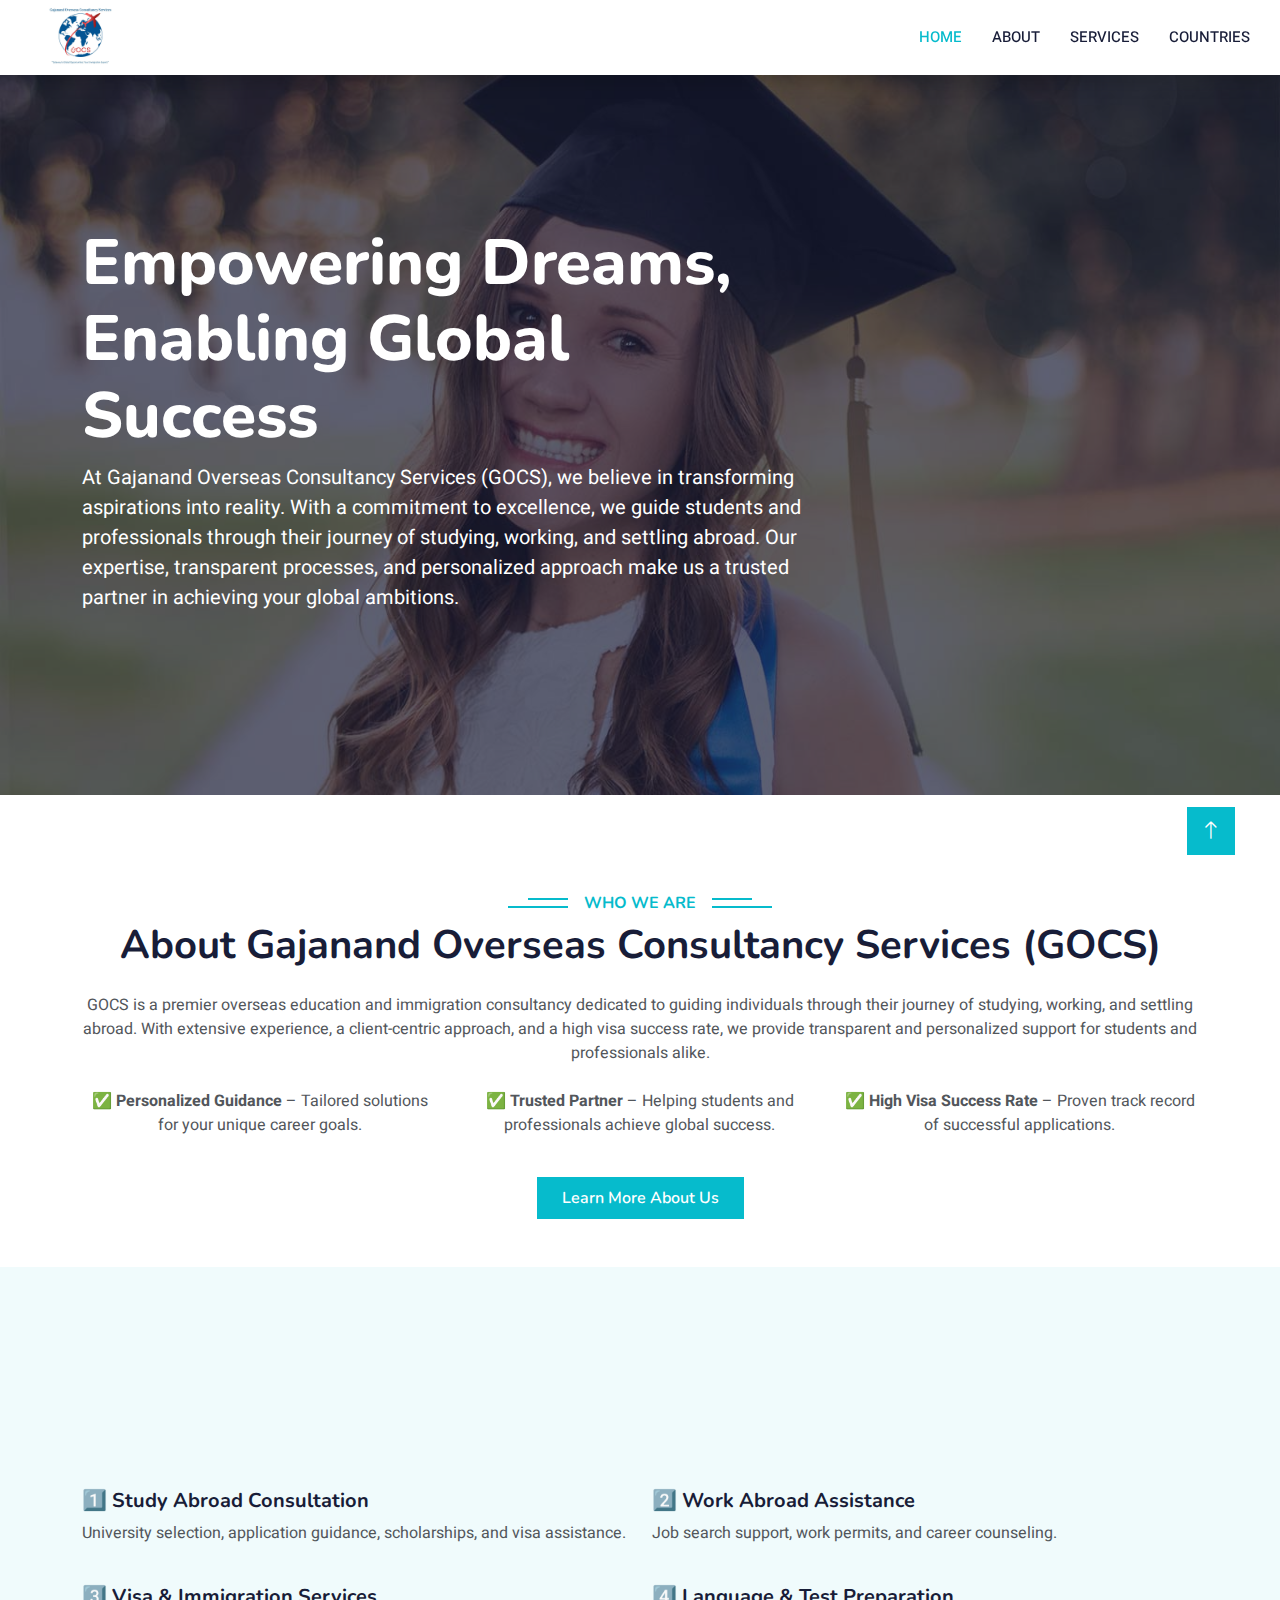
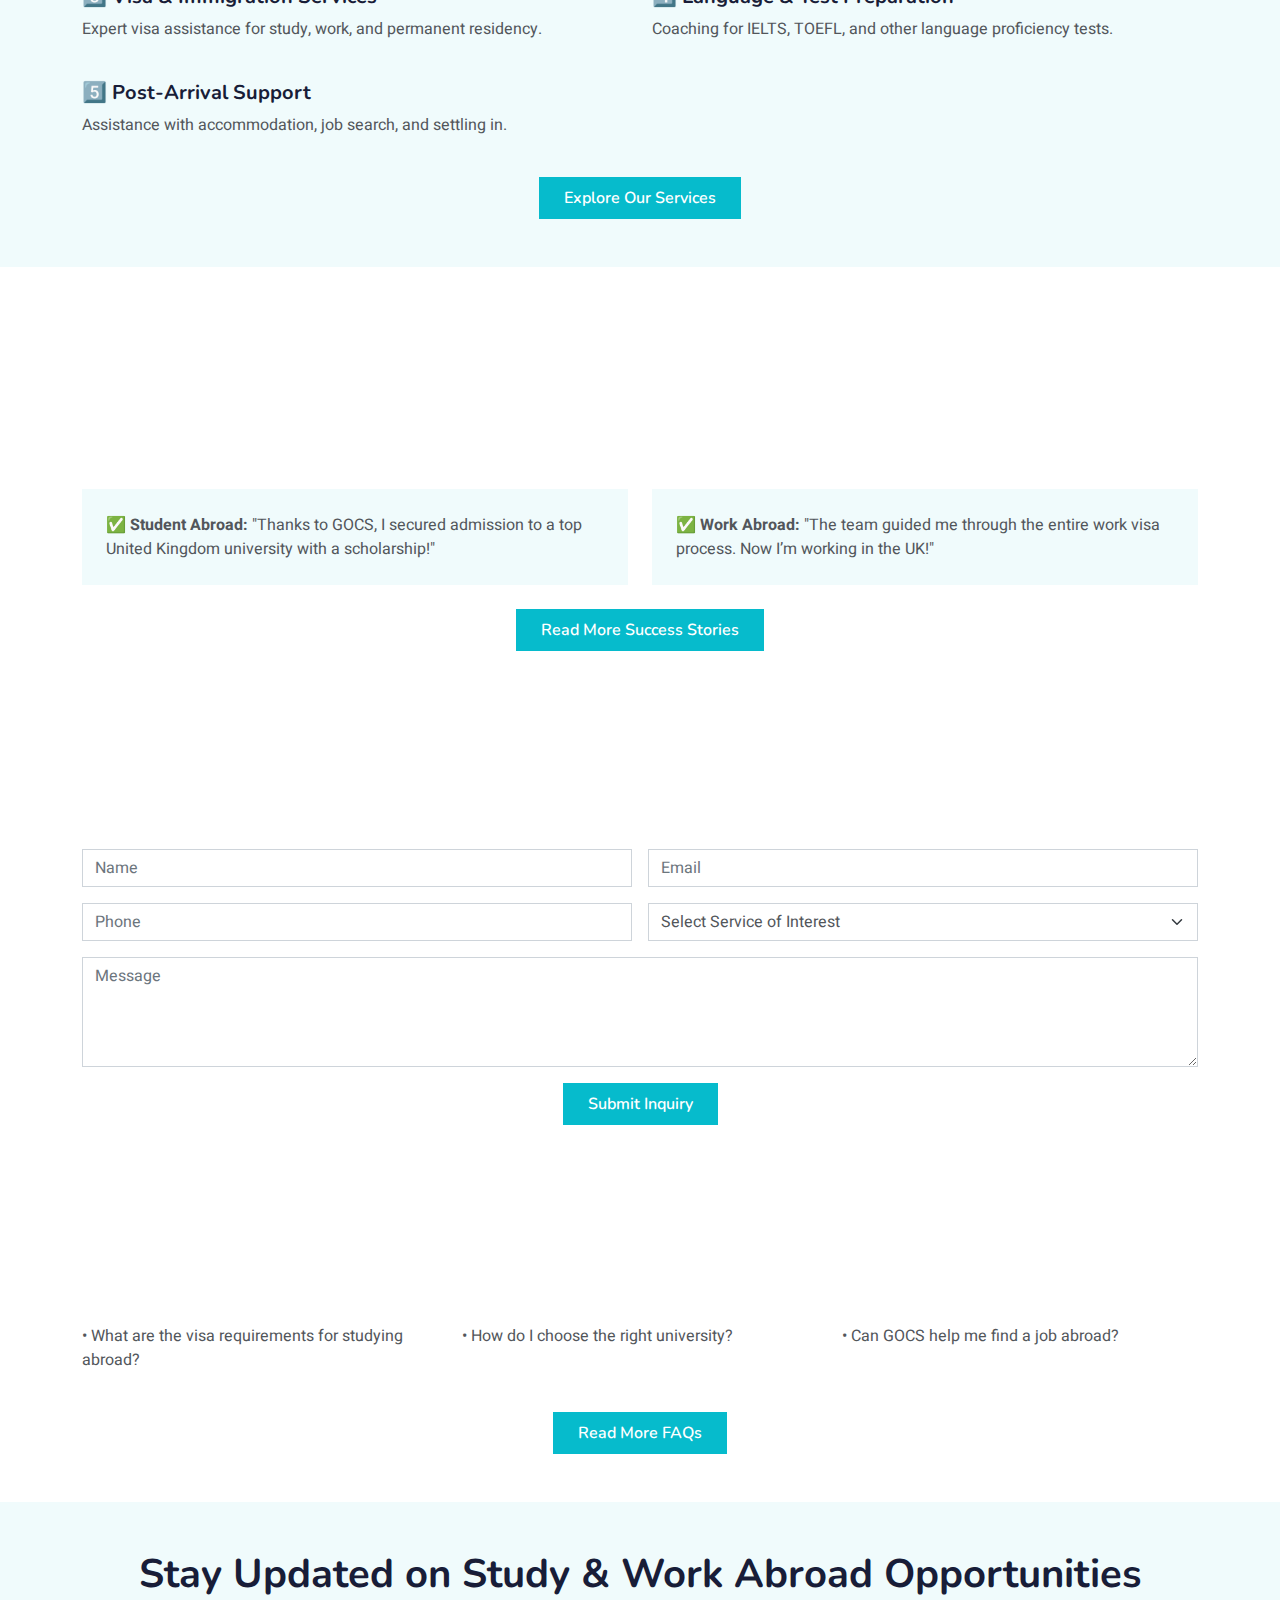
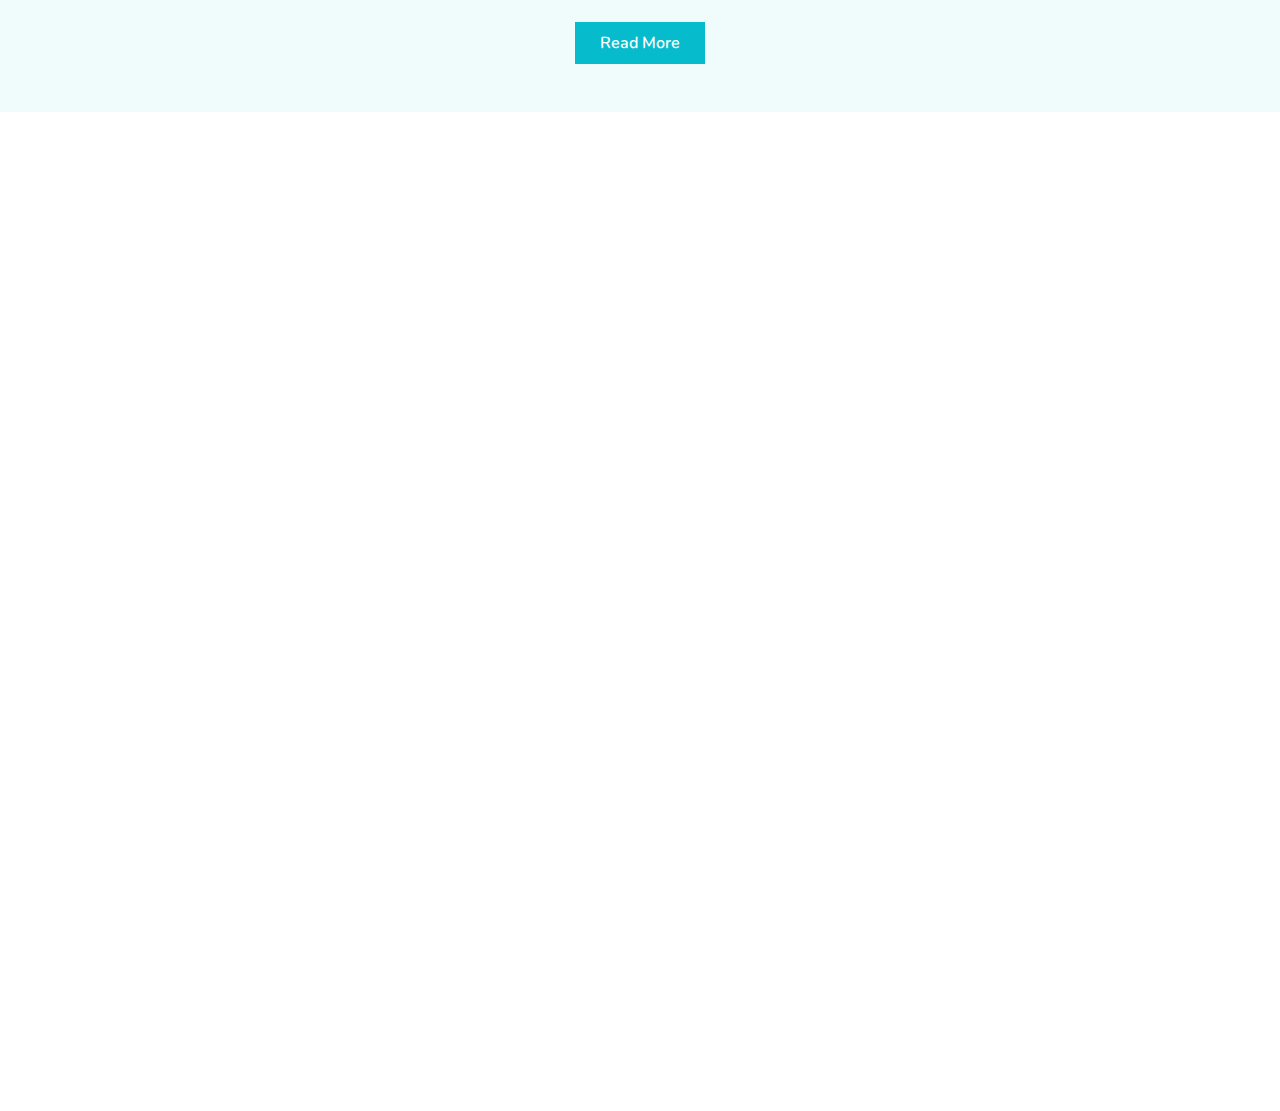
<file: index.html>
<!DOCTYPE html>
<html lang="en">
  <head>
    <meta charset="utf-8" />
    <title>eLEARNING - eLearning HTML Template</title>
    <meta content="width=device-width, initial-scale=1.0" name="viewport" />
    <meta content="" name="keywords" />
    <meta content="" name="description" />

    <!-- Favicon -->
    <link href="img/favicon.ico" rel="icon" />

    <!-- Google Web Fonts -->
    <link rel="preconnect" href="https://fonts.googleapis.com" />
    <link rel="preconnect" href="https://fonts.gstatic.com" crossorigin />
    <link
      href="https://fonts.googleapis.com/css2?family=Heebo:wght@400;500;600&family=Nunito:wght@600;700;800&display=swap"
      rel="stylesheet"
    />

    <!-- Icon Font Stylesheet -->
    <link
      href="https://cdnjs.cloudflare.com/ajax/libs/font-awesome/5.10.0/css/all.min.css"
      rel="stylesheet"
    />
    <link
      href="https://cdn.jsdelivr.net/npm/bootstrap-icons@1.4.1/font/bootstrap-icons.css"
      rel="stylesheet"
    />

    <!-- Libraries Stylesheet -->
    <link href="lib/animate/animate.min.css" rel="stylesheet" />
    <link href="lib/owlcarousel/assets/owl.carousel.min.css" rel="stylesheet" />

    <!-- Customized Bootstrap Stylesheet -->
    <link href="css/bootstrap.min.css" rel="stylesheet" />

    <!-- Template Stylesheet -->
    <link href="css/style.css" rel="stylesheet" />
  </head>

  <body>
    <!-- Spinner Start -->
    <div
      id="spinner"
      class="show bg-white position-fixed translate-middle w-100 vh-100 top-50 start-50 d-flex align-items-center justify-content-center"
    >
      <div
        class="spinner-border text-primary"
        style="width: 3rem; height: 3rem"
        role="status"
      >
        <span class="sr-only">Loading...</span>
      </div>
    </div>
    <!-- Spinner End -->

    <!-- Navbar Start -->
    <nav
      class="navbar navbar-expand-lg bg-white navbar-light shadow sticky-top p-0"
    >
      <a
        href="index.html"
        class="navbar-brand d-flex align-items-center px-4 px-lg-5"
      >
        <!-- <h2 class="m-0 text-primary"><i class="fa fa-book me-3"></i>eLEARNING</h2> -->
        <img
          class="img-fluid"
          src="img/Logo.jpeg"
          style="height: -webkit-fill-available"
          alt=""
        />
      </a>
      <button
        type="button"
        class="navbar-toggler me-4"
        data-bs-toggle="collapse"
        data-bs-target="#navbarCollapse"
      >
        <span class="navbar-toggler-icon"></span>
      </button>
      <div class="collapse navbar-collapse" id="navbarCollapse">
        <div class="navbar-nav ms-auto p-4 p-lg-0">
          <a href="index.html" class="nav-item nav-link active">Home</a>
          <a href="about.html" class="nav-item nav-link">About</a>
          <a href="services.html" class="nav-item nav-link">Services</a>
          <!-- <div class="nav-item dropdown">
            <a
              href="#"
              class="nav-link dropdown-toggle"
              data-bs-toggle="dropdown"
              >Pages</a
            >
            <div class="dropdown-menu fade-down m-0">
              <a href="team.html" class="dropdown-item">Our Team</a>
              <a href="testimonial.html" class="dropdown-item">Testimonial</a>
              <a href="404.html" class="dropdown-item">404 Page</a>
            </div>
          </div> -->
          <a href="countries.html" class="nav-item nav-link">Countries</a>
        </div>
        <!-- <a href="" class="btn btn-primary py-4 px-lg-5 d-none d-lg-block"
          >Join Now<i class="fa fa-arrow-right ms-3"></i
        ></a> -->
      </div>
    </nav>
    <!-- Navbar End -->

    <!-- Carousel Start -->
    <div class="container-fluid p-0 mb-5">
      <div class="owl-carousel header-carousel position-relative">
        <div class="owl-carousel-item position-relative">
          <img class="img-fluid" src="img/carousel-1.jpg" alt="" />
          <div
            class="position-absolute top-0 start-0 w-100 h-100 d-flex align-items-center"
            style="background: rgba(24, 29, 56, 0.7)"
          >
            <div class="container">
              <div class="row justify-content-start">
                <div class="col-sm-10 col-lg-8">
                  <h1 class="display-3 text-white animated slideInDown">
                    Empowering Dreams, Enabling Global Success
                  </h1>
                  <p class="fs-5 text-white mb-4 pb-2">
                    At Gajanand Overseas Consultancy Services (GOCS), we believe
                    in transforming aspirations into reality. With a commitment
                    to excellence, we guide students and professionals through
                    their journey of studying, working, and settling abroad. Our
                    expertise, transparent processes, and personalized approach
                    make us a trusted partner in achieving your global
                    ambitions.
                  </p>
                </div>
              </div>
            </div>
          </div>
        </div>
        <!-- <div class="owl-carousel-item position-relative">
          <img class="img-fluid" src="img/carousel-2.jpg" alt="" />
          <div
            class="position-absolute top-0 start-0 w-100 h-100 d-flex align-items-center"
            style="background: rgba(24, 29, 56, 0.7)"
          >
            <div class="container">
              <div class="row justify-content-start">
                <div class="col-sm-10 col-lg-8">
                  <h1 class="display-3 text-white animated slideInDown">
                    Our Commitment to Your Success
                  </h1>
                  <p class="fs-5 text-white mb-4 pb-2">
                    To provide expert guidance and end-to-end support for
                    individuals aspiring to study, work, and settle abroad,
                    ensuring a seamless and stress-free experience.
                  </p>
                </div>
              </div>
            </div>
          </div>
        </div> -->
      </div>
    </div>
    <!-- Carousel End -->

    <!-- About Us Start -->
    <div class="container-xxl py-5">
      <div class="container">
        <div class="text-center wow fadeInUp" data-wow-delay="0.1s">
          <h6 class="section-title bg-white text-center text-primary px-3">
            Who We Are
          </h6>
          <h1 class="mb-4">
            About Gajanand Overseas Consultancy Services (GOCS)
          </h1>
          <p class="mb-4">
            GOCS is a premier overseas education and immigration consultancy
            dedicated to guiding individuals through their journey of studying,
            working, and settling abroad. With extensive experience, a
            client-centric approach, and a high visa success rate, we provide
            transparent and personalized support for students and professionals
            alike.
          </p>
        </div>
        <div class="row g-4 text-center mb-4">
          <div class="col-md-4">
            <p>
              ✅ <strong>Personalized Guidance</strong> – Tailored solutions for
              your unique career goals.
            </p>
          </div>
          <div class="col-md-4">
            <p>
              ✅ <strong>Trusted Partner</strong> – Helping students and
              professionals achieve global success.
            </p>
          </div>
          <div class="col-md-4">
            <p>
              ✅ <strong>High Visa Success Rate</strong> – Proven track record
              of successful applications.
            </p>
          </div>
        </div>
        <div class="text-center">
          <a href="#" class="btn btn-primary px-4 py-2">Learn More About Us</a>
        </div>
      </div>
    </div>
    <!-- About Us End -->

    <!-- Services Start -->
    <div class="container-xxl py-5 bg-light" style="z-index: -2">
      <div class="container">
        <div class="text-center wow fadeInUp" data-wow-delay="0.1s">
          <h6 class="section-title-secondary text-center text-primary px-3">
            Services
          </h6>
          <h1 class="mb-4">
            Comprehensive Services to Support Your Global Journey
          </h1>
          <p class="mb-5">
            We offer end-to-end solutions for studying, working, and settling
            abroad.
          </p>
        </div>
        <div class="row g-4">
          <div class="col-md-6">
            <h5>1️⃣ Study Abroad Consultation</h5>
            <p>
              University selection, application guidance, scholarships, and visa
              assistance.
            </p>
          </div>
          <div class="col-md-6">
            <h5>2️⃣ Work Abroad Assistance</h5>
            <p>Job search support, work permits, and career counseling.</p>
          </div>
          <div class="col-md-6">
            <h5>3️⃣ Visa & Immigration Services</h5>
            <p>
              Expert visa assistance for study, work, and permanent residency.
            </p>
          </div>
          <div class="col-md-6">
            <h5>4️⃣ Language & Test Preparation</h5>
            <p>
              Coaching for IELTS, TOEFL, and other language proficiency tests.
            </p>
          </div>
          <div class="col-md-6">
            <h5>5️⃣ Post-Arrival Support</h5>
            <p>Assistance with accommodation, job search, and settling in.</p>
          </div>
        </div>
        <div class="text-center mt-4">
          <a href="#" class="btn btn-primary px-4 py-2">Explore Our Services</a>
        </div>
      </div>
    </div>
    <!-- Services End -->

    <!-- Success Stories Start -->
    <div class="container-xxl py-5">
      <div class="container">
        <div class="text-center wow fadeInUp" data-wow-delay="0.1s">
          <h6 class="section-title bg-white text-center text-primary px-3">
            Success Stories
          </h6>
          <h1 class="mb-4">Real Stories, Real Success</h1>
          <p class="mb-5">
            Hear from students and professionals who successfully moved abroad
            with GOCS.
          </p>
        </div>
        <div class="row g-4">
          <div class="col-md-6">
            <div class="bg-light p-4 rounded">
              ✅ <strong>Student Abroad:</strong> "Thanks to GOCS, I secured
              admission to a top United Kingdom university with a scholarship!"
            </div>
          </div>
          <div class="col-md-6">
            <div class="bg-light p-4 rounded">
              ✅ <strong>Work Abroad:</strong> "The team guided me through the
              entire work visa process. Now I’m working in the UK!"
            </div>
          </div>
        </div>
        <div class="text-center mt-4">
          <a href="#" class="btn btn-primary px-4 py-2"
            >Read More Success Stories</a
          >
        </div>
      </div>
    </div>
    <!-- Success Stories End -->

    <!-- Contact Form Start -->
    <div class="container-xxl py-5">
      <div class="container">
        <div class="text-center wow fadeInUp" data-wow-delay="0.1s">
          <h6 class="section-title bg-white text-center text-primary px-3">
            Contact Us
          </h6>
          <h1 class="mb-4">Get Expert Guidance – Let’s Talk!</h1>
        </div>
        <form>
          <div class="row g-3">
            <div class="col-md-6">
              <input
                type="text"
                class="form-control"
                placeholder="Name"
                required
              />
            </div>
            <div class="col-md-6">
              <input
                type="email"
                class="form-control"
                placeholder="Email"
                required
              />
            </div>
            <div class="col-md-6">
              <input
                type="tel"
                class="form-control"
                placeholder="Phone"
                required
              />
            </div>
            <div class="col-md-6">
              <select class="form-select" required>
                <option value="">Select Service of Interest</option>
                <option>Study</option>
                <option>Work</option>
                <option>Visa</option>
                <option>Other</option>
              </select>
            </div>
            <div class="col-12">
              <textarea
                class="form-control"
                rows="4"
                placeholder="Message"
              ></textarea>
            </div>
            <div class="col-12 text-center">
              <button class="btn btn-primary px-4 py-2" type="submit">
                Submit Inquiry
              </button>
            </div>
          </div>
        </form>
      </div>
    </div>
    <!-- Contact Form End -->

    <!-- FAQs Start -->
    <div class="container-xxl py-5">
      <div class="container">
        <div class="text-center wow fadeInUp" data-wow-delay="0.1s">
          <h6 class="section-title bg-white text-center text-primary px-3">
            FAQs
          </h6>
          <h1 class="mb-4">Have Questions? We Have Answers!</h1>
        </div>
        <div class="row g-4">
          <div class="col-md-4">
            <p>• What are the visa requirements for studying abroad?</p>
          </div>
          <div class="col-md-4">
            <p>• How do I choose the right university?</p>
          </div>
          <div class="col-md-4">
            <p>• Can GOCS help me find a job abroad?</p>
          </div>
        </div>
        <div class="text-center mt-4">
          <a href="#" class="btn btn-primary px-4 py-2">Read More FAQs</a>
        </div>
      </div>
    </div>
    <!-- FAQs End -->

    <!-- Stay Updated Start -->
    <div class="container-xxl py-5 bg-light">
      <div class="container text-center">
        <h1 class="mb-4">Stay Updated on Study & Work Abroad Opportunities</h1>
        <a href="#" class="btn btn-primary px-4 py-2">Read More</a>
      </div>
    </div>
    <!-- Stay Updated End -->

    <!-- Testimonial Start -->
    <div class="container-xxl py-5 wow fadeInUp" data-wow-delay="0.1s">
      <div class="container">
        <div class="text-center">
          <h6 class="section-title bg-white text-center text-primary px-3">
            Testimonial
          </h6>
          <h1 class="mb-5">Our Students Say!</h1>
        </div>
        <div class="owl-carousel testimonial-carousel position-relative">
          <div class="testimonial-item text-center">
            <img
              class="border rounded-circle p-2 mx-auto mb-3"
              src="img/testimonial-1.jpg"
              style="width: 80px; height: 80px"
            />
            <h5 class="mb-0">Client Name</h5>
            <p>Profession</p>
            <div class="testimonial-text bg-light text-center p-4">
              <p class="mb-0">
                Tempor erat elitr rebum at clita. Diam dolor diam ipsum sit diam
                amet diam et eos. Clita erat ipsum et lorem et sit.
              </p>
            </div>
          </div>
          <div class="testimonial-item text-center">
            <img
              class="border rounded-circle p-2 mx-auto mb-3"
              src="img/testimonial-2.jpg"
              style="width: 80px; height: 80px"
            />
            <h5 class="mb-0">Client Name</h5>
            <p>Profession</p>
            <div class="testimonial-text bg-light text-center p-4">
              <p class="mb-0">
                Tempor erat elitr rebum at clita. Diam dolor diam ipsum sit diam
                amet diam et eos. Clita erat ipsum et lorem et sit.
              </p>
            </div>
          </div>
          <div class="testimonial-item text-center">
            <img
              class="border rounded-circle p-2 mx-auto mb-3"
              src="img/testimonial-3.jpg"
              style="width: 80px; height: 80px"
            />
            <h5 class="mb-0">Client Name</h5>
            <p>Profession</p>
            <div class="testimonial-text bg-light text-center p-4">
              <p class="mb-0">
                Tempor erat elitr rebum at clita. Diam dolor diam ipsum sit diam
                amet diam et eos. Clita erat ipsum et lorem et sit.
              </p>
            </div>
          </div>
          <div class="testimonial-item text-center">
            <img
              class="border rounded-circle p-2 mx-auto mb-3"
              src="img/testimonial-4.jpg"
              style="width: 80px; height: 80px"
            />
            <h5 class="mb-0">Client Name</h5>
            <p>Profession</p>
            <div class="testimonial-text bg-light text-center p-4">
              <p class="mb-0">
                Tempor erat elitr rebum at clita. Diam dolor diam ipsum sit diam
                amet diam et eos. Clita erat ipsum et lorem et sit.
              </p>
            </div>
          </div>
        </div>
      </div>
    </div>
    <!-- Testimonial End -->

    <!-- Footer Start -->
    <div
      class="container-fluid bg-dark text-light footer pt-5 mt-5 wow fadeIn"
      data-wow-delay="0.1s"
    >
      <div class="container py-5">
        <div class="row g-5">
          <div class="col-lg-3 col-md-6">
            <h4 class="text-white mb-3">Quick Link</h4>
            <a class="btn btn-link" href="">About Us</a>
            <a class="btn btn-link" href="">Contact Us</a>
            <a class="btn btn-link" href="">Privacy Policy</a>
            <a class="btn btn-link" href="">Terms & Condition</a>
            <a class="btn btn-link" href="">FAQs & Help</a>
          </div>
          <div class="col-lg-3 col-md-6">
            <h4 class="text-white mb-3">Contact</h4>
            <p class="mb-2">
              <i class="fa fa-map-marker-alt me-3"></i>123 Street, New York, USA
            </p>
            <p class="mb-2">
              <i class="fa fa-phone-alt me-3"></i>+012 345 67890
            </p>
            <p class="mb-2">
              <i class="fa fa-envelope me-3"></i>info@example.com
            </p>
            <div class="d-flex pt-2">
              <a class="btn btn-outline-light btn-social" href=""
                ><i class="fab fa-twitter"></i
              ></a>
              <a class="btn btn-outline-light btn-social" href=""
                ><i class="fab fa-facebook-f"></i
              ></a>
              <a class="btn btn-outline-light btn-social" href=""
                ><i class="fab fa-youtube"></i
              ></a>
              <a class="btn btn-outline-light btn-social" href=""
                ><i class="fab fa-linkedin-in"></i
              ></a>
            </div>
          </div>
          <div class="col-lg-3 col-md-6">
            <h4 class="text-white mb-3">Gallery</h4>
            <div class="row g-2 pt-2">
              <div class="col-4">
                <img
                  class="img-fluid bg-light p-1"
                  src="img/course-1.jpg"
                  alt=""
                />
              </div>
              <div class="col-4">
                <img
                  class="img-fluid bg-light p-1"
                  src="img/course-2.jpg"
                  alt=""
                />
              </div>
              <div class="col-4">
                <img
                  class="img-fluid bg-light p-1"
                  src="img/course-3.jpg"
                  alt=""
                />
              </div>
              <div class="col-4">
                <img
                  class="img-fluid bg-light p-1"
                  src="img/course-2.jpg"
                  alt=""
                />
              </div>
              <div class="col-4">
                <img
                  class="img-fluid bg-light p-1"
                  src="img/course-3.jpg"
                  alt=""
                />
              </div>
              <div class="col-4">
                <img
                  class="img-fluid bg-light p-1"
                  src="img/course-1.jpg"
                  alt=""
                />
              </div>
            </div>
          </div>
          <div class="col-lg-3 col-md-6">
            <h4 class="text-white mb-3">Newsletter</h4>
            <p>Dolor amet sit justo amet elitr clita ipsum elitr est.</p>
            <div class="position-relative mx-auto" style="max-width: 400px">
              <input
                class="form-control border-0 w-100 py-3 ps-4 pe-5"
                type="text"
                placeholder="Your email"
              />
              <button
                type="button"
                class="btn btn-primary py-2 position-absolute top-0 end-0 mt-2 me-2"
              >
                SignUp
              </button>
            </div>
          </div>
        </div>
      </div>
      <div class="container">
        <div class="copyright">
          <div class="row">
            <div class="col-md-6 text-center text-md-start mb-3 mb-md-0">
              &copy; <a class="border-bottom" href="#">Your Site Name</a>, All
              Right Reserved.

              <!--/*** This template is free as long as you keep the footer author’s credit link/attribution link/backlink. If you'd like to use the template without the footer author’s credit link/attribution link/backlink, you can purchase the Credit Removal License from "https://htmlcodex.com/credit-removal". Thank you for your support. ***/-->
              Designed By
              <a class="border-bottom" href="https://htmlcodex.com"
                >HTML Codex</a
              >
            </div>
            <div class="col-md-6 text-center text-md-end">
              <div class="footer-menu">
                <a href="">Home</a>
                <a href="">Cookies</a>
                <a href="">Help</a>
                <a href="">FQAs</a>
              </div>
            </div>
          </div>
        </div>
      </div>
    </div>
    <!-- Footer End -->

    <!-- Back to Top -->
    <a href="#" class="btn btn-lg btn-primary btn-lg-square back-to-top"
      ><i class="bi bi-arrow-up"></i
    ></a>

    <!-- JavaScript Libraries -->
    <script src="https://code.jquery.com/jquery-3.4.1.min.js"></script>
    <script src="https://cdn.jsdelivr.net/npm/bootstrap@5.0.0/dist/js/bootstrap.bundle.min.js"></script>
    <script src="lib/wow/wow.min.js"></script>
    <script src="lib/easing/easing.min.js"></script>
    <script src="lib/waypoints/waypoints.min.js"></script>
    <script src="lib/owlcarousel/owl.carousel.min.js"></script>

    <!-- Template Javascript -->
    <script src="js/main.js"></script>
  </body>
</html>
</file>
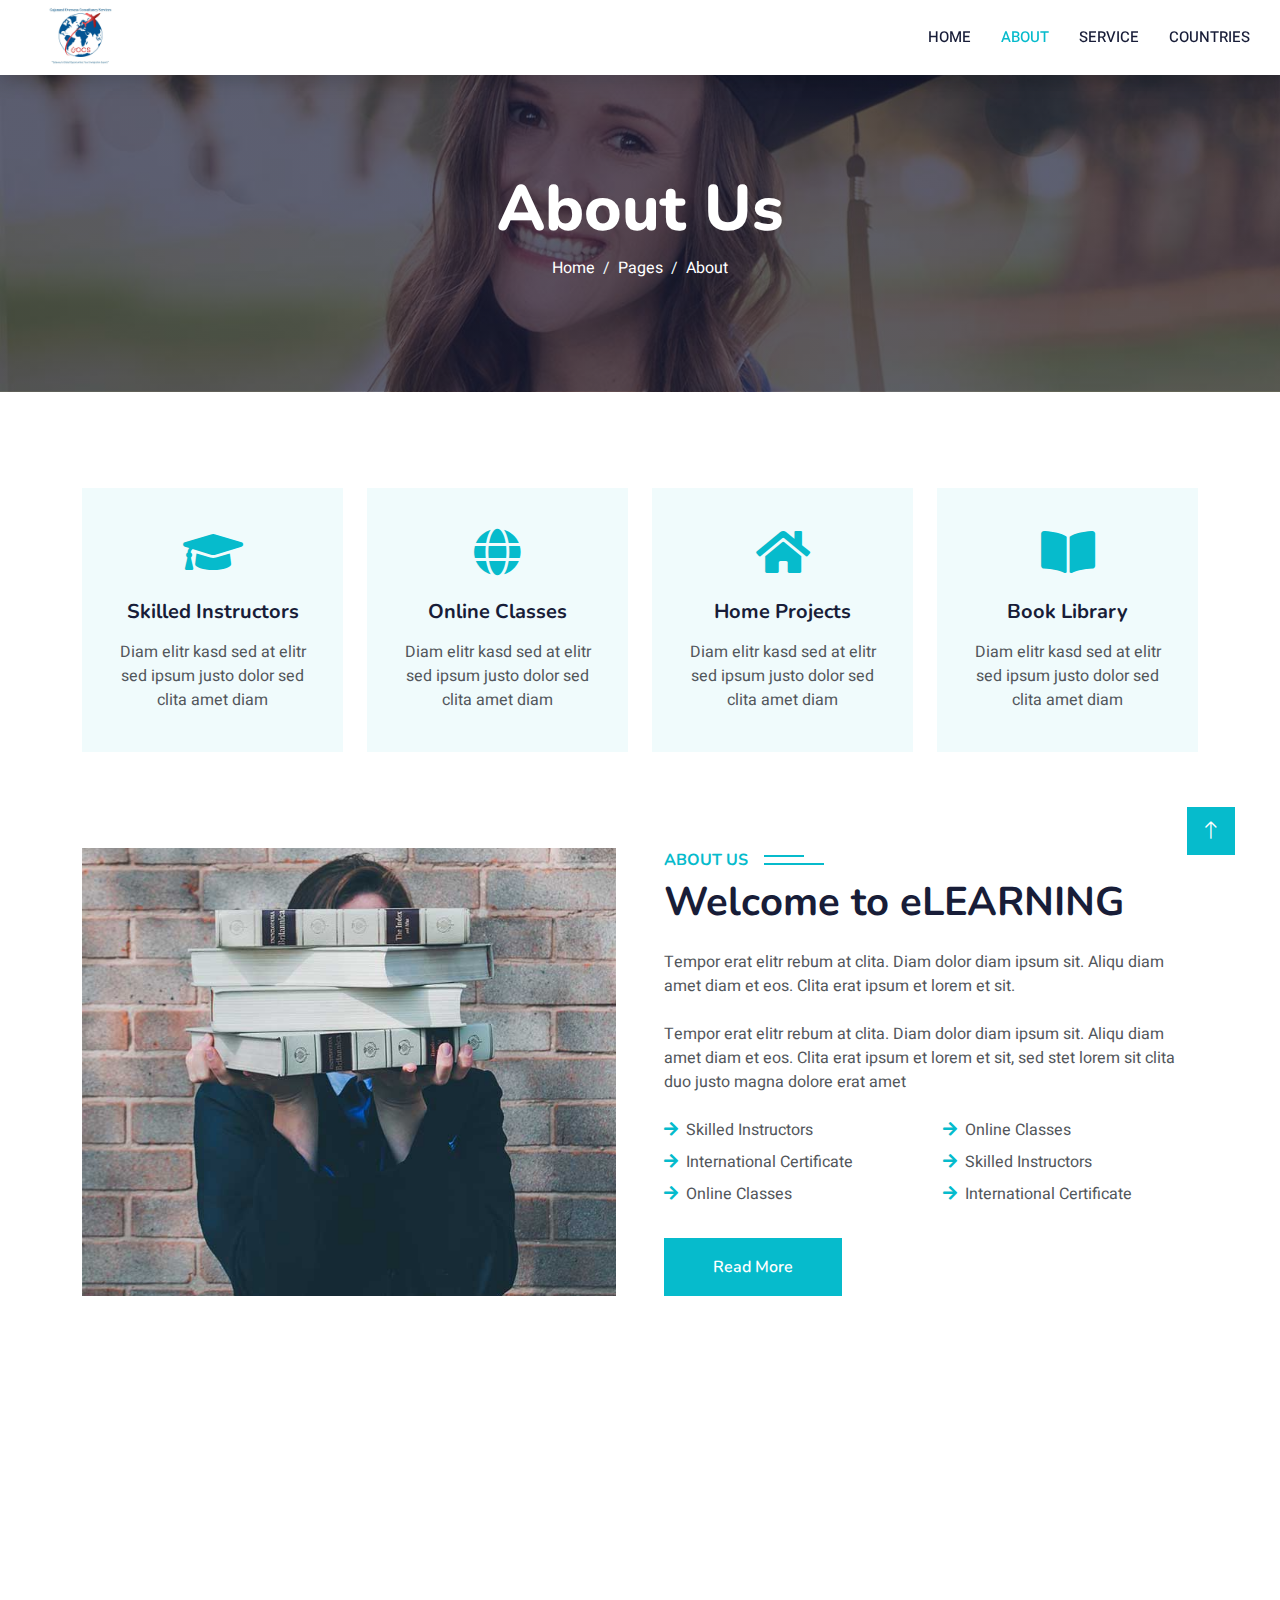
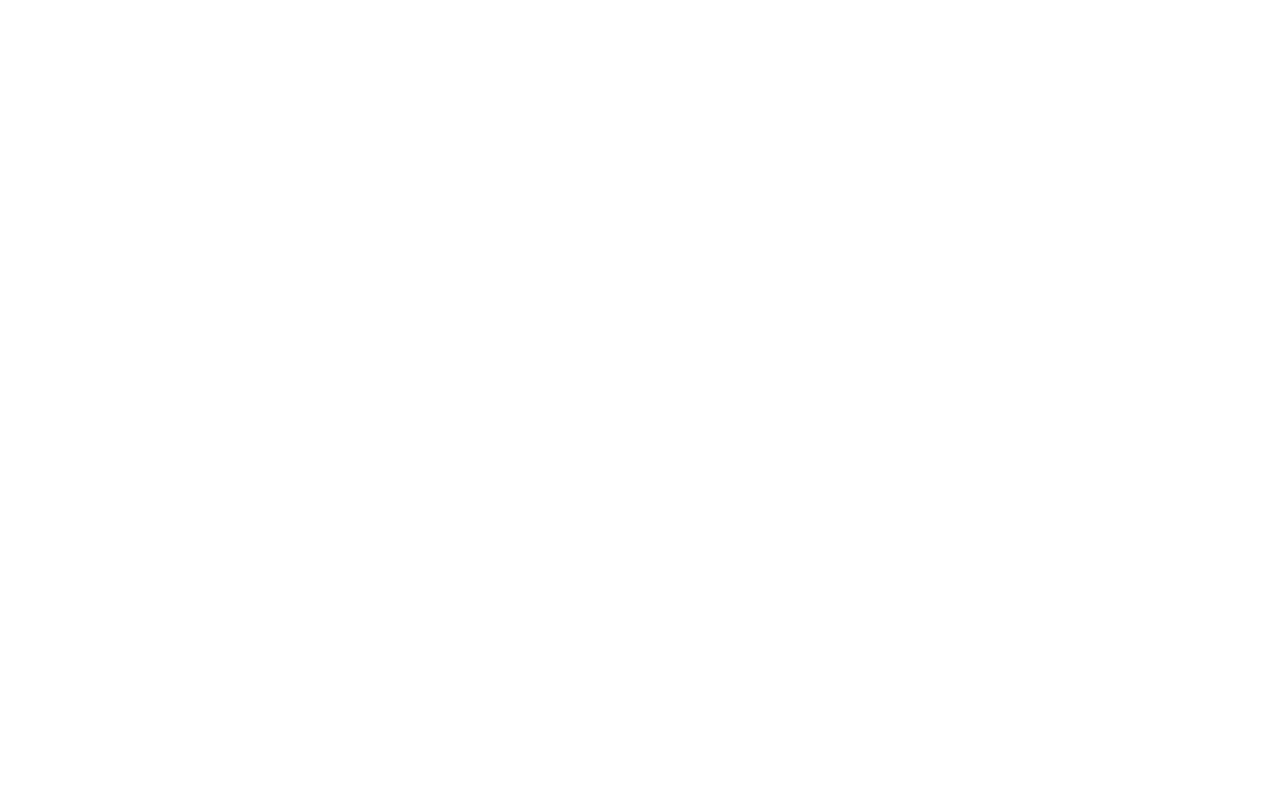
<file: about.html>
<!DOCTYPE html>
<html lang="en">
  <head>
    <meta charset="utf-8" />
    <title>eLEARNING - eLearning HTML Template</title>
    <meta content="width=device-width, initial-scale=1.0" name="viewport" />
    <meta content="" name="keywords" />
    <meta content="" name="description" />

    <!-- Favicon -->
    <link href="img/favicon.ico" rel="icon" />

    <!-- Google Web Fonts -->
    <link rel="preconnect" href="https://fonts.googleapis.com" />
    <link rel="preconnect" href="https://fonts.gstatic.com" crossorigin />
    <link
      href="https://fonts.googleapis.com/css2?family=Heebo:wght@400;500;600&family=Nunito:wght@600;700;800&display=swap"
      rel="stylesheet"
    />

    <!-- Icon Font Stylesheet -->
    <link
      href="https://cdnjs.cloudflare.com/ajax/libs/font-awesome/5.10.0/css/all.min.css"
      rel="stylesheet"
    />
    <link
      href="https://cdn.jsdelivr.net/npm/bootstrap-icons@1.4.1/font/bootstrap-icons.css"
      rel="stylesheet"
    />

    <!-- Libraries Stylesheet -->
    <link href="lib/animate/animate.min.css" rel="stylesheet" />
    <link href="lib/owlcarousel/assets/owl.carousel.min.css" rel="stylesheet" />

    <!-- Customized Bootstrap Stylesheet -->
    <link href="css/bootstrap.min.css" rel="stylesheet" />

    <!-- Template Stylesheet -->
    <link href="css/style.css" rel="stylesheet" />
  </head>

  <body>
    <!-- Spinner Start -->
    <div
      id="spinner"
      class="show bg-white position-fixed translate-middle w-100 vh-100 top-50 start-50 d-flex align-items-center justify-content-center"
    >
      <div
        class="spinner-border text-primary"
        style="width: 3rem; height: 3rem"
        role="status"
      >
        <span class="sr-only">Loading...</span>
      </div>
    </div>
    <!-- Spinner End -->

    <!-- Navbar Start -->
    <nav
      class="navbar navbar-expand-lg bg-white navbar-light shadow sticky-top p-0"
    >
      <a
        href="index.html"
        class="navbar-brand d-flex align-items-center px-4 px-lg-5"
      >
        <!-- <h2 class="m-0 text-primary"><i class="fa fa-book me-3"></i>eLEARNING</h2> -->
        <img
          class="img-fluid"
          src="img/Logo.jpeg"
          style="height: -webkit-fill-available"
          alt=""
        />
      </a>
      <button
        type="button"
        class="navbar-toggler me-4"
        data-bs-toggle="collapse"
        data-bs-target="#navbarCollapse"
      >
        <span class="navbar-toggler-icon"></span>
      </button>
      <div class="collapse navbar-collapse" id="navbarCollapse">
        <div class="navbar-nav ms-auto p-4 p-lg-0">
          <a href="index.html" class="nav-item nav-link">Home</a>
          <a href="about.html" class="nav-item nav-link active">About</a>
          <a href="services.html" class="nav-item nav-link">Service</a>
          <!-- <div class="nav-item dropdown">
            <a
              href="#"
              class="nav-link dropdown-toggle"
              data-bs-toggle="dropdown"
              >Pages</a
            >
            <div class="dropdown-menu fade-down m-0">
              <a href="team.html" class="dropdown-item">Our Team</a>
              <a href="testimonial.html" class="dropdown-item">Testimonial</a>
              <a href="404.html" class="dropdown-item">404 Page</a>
            </div>
          </div> -->
          <a href="countries.html" class="nav-item nav-link">Countries</a>
        </div>
        <!-- <a href="" class="btn btn-primary py-4 px-lg-5 d-none d-lg-block"
          >Join Now<i class="fa fa-arrow-right ms-3"></i
        ></a> -->
      </div>
    </nav>
    <!-- Navbar End -->

    <!-- Header Start -->
    <div class="container-fluid bg-primary py-5 mb-5 page-header">
      <div class="container py-5">
        <div class="row justify-content-center">
          <div class="col-lg-10 text-center">
            <h1 class="display-3 text-white animated slideInDown">About Us</h1>
            <nav aria-label="breadcrumb">
              <ol class="breadcrumb justify-content-center">
                <li class="breadcrumb-item">
                  <a class="text-white" href="#">Home</a>
                </li>
                <li class="breadcrumb-item">
                  <a class="text-white" href="#">Pages</a>
                </li>
                <li
                  class="breadcrumb-item text-white active"
                  aria-current="page"
                >
                  About
                </li>
              </ol>
            </nav>
          </div>
        </div>
      </div>
    </div>
    <!-- Header End -->

    <!-- Service Start -->
    <div class="container-xxl py-5">
      <div class="container">
        <div class="row g-4">
          <div class="col-lg-3 col-sm-6 wow fadeInUp" data-wow-delay="0.1s">
            <div class="service-item text-center pt-3">
              <div class="p-4">
                <i class="fa fa-3x fa-graduation-cap text-primary mb-4"></i>
                <h5 class="mb-3">Skilled Instructors</h5>
                <p>
                  Diam elitr kasd sed at elitr sed ipsum justo dolor sed clita
                  amet diam
                </p>
              </div>
            </div>
          </div>
          <div class="col-lg-3 col-sm-6 wow fadeInUp" data-wow-delay="0.3s">
            <div class="service-item text-center pt-3">
              <div class="p-4">
                <i class="fa fa-3x fa-globe text-primary mb-4"></i>
                <h5 class="mb-3">Online Classes</h5>
                <p>
                  Diam elitr kasd sed at elitr sed ipsum justo dolor sed clita
                  amet diam
                </p>
              </div>
            </div>
          </div>
          <div class="col-lg-3 col-sm-6 wow fadeInUp" data-wow-delay="0.5s">
            <div class="service-item text-center pt-3">
              <div class="p-4">
                <i class="fa fa-3x fa-home text-primary mb-4"></i>
                <h5 class="mb-3">Home Projects</h5>
                <p>
                  Diam elitr kasd sed at elitr sed ipsum justo dolor sed clita
                  amet diam
                </p>
              </div>
            </div>
          </div>
          <div class="col-lg-3 col-sm-6 wow fadeInUp" data-wow-delay="0.7s">
            <div class="service-item text-center pt-3">
              <div class="p-4">
                <i class="fa fa-3x fa-book-open text-primary mb-4"></i>
                <h5 class="mb-3">Book Library</h5>
                <p>
                  Diam elitr kasd sed at elitr sed ipsum justo dolor sed clita
                  amet diam
                </p>
              </div>
            </div>
          </div>
        </div>
      </div>
    </div>
    <!-- Service End -->

    <!-- About Start -->
    <div class="container-xxl py-5">
      <div class="container">
        <div class="row g-5">
          <div
            class="col-lg-6 wow fadeInUp"
            data-wow-delay="0.1s"
            style="min-height: 400px"
          >
            <div class="position-relative h-100">
              <img
                class="img-fluid position-absolute w-100 h-100"
                src="img/about.jpg"
                alt=""
                style="object-fit: cover"
              />
            </div>
          </div>
          <div class="col-lg-6 wow fadeInUp" data-wow-delay="0.3s">
            <h6 class="section-title bg-white text-start text-primary pe-3">
              About Us
            </h6>
            <h1 class="mb-4">Welcome to eLEARNING</h1>
            <p class="mb-4">
              Tempor erat elitr rebum at clita. Diam dolor diam ipsum sit. Aliqu
              diam amet diam et eos. Clita erat ipsum et lorem et sit.
            </p>
            <p class="mb-4">
              Tempor erat elitr rebum at clita. Diam dolor diam ipsum sit. Aliqu
              diam amet diam et eos. Clita erat ipsum et lorem et sit, sed stet
              lorem sit clita duo justo magna dolore erat amet
            </p>
            <div class="row gy-2 gx-4 mb-4">
              <div class="col-sm-6">
                <p class="mb-0">
                  <i class="fa fa-arrow-right text-primary me-2"></i>Skilled
                  Instructors
                </p>
              </div>
              <div class="col-sm-6">
                <p class="mb-0">
                  <i class="fa fa-arrow-right text-primary me-2"></i>Online
                  Classes
                </p>
              </div>
              <div class="col-sm-6">
                <p class="mb-0">
                  <i class="fa fa-arrow-right text-primary me-2"></i
                  >International Certificate
                </p>
              </div>
              <div class="col-sm-6">
                <p class="mb-0">
                  <i class="fa fa-arrow-right text-primary me-2"></i>Skilled
                  Instructors
                </p>
              </div>
              <div class="col-sm-6">
                <p class="mb-0">
                  <i class="fa fa-arrow-right text-primary me-2"></i>Online
                  Classes
                </p>
              </div>
              <div class="col-sm-6">
                <p class="mb-0">
                  <i class="fa fa-arrow-right text-primary me-2"></i
                  >International Certificate
                </p>
              </div>
            </div>
            <a class="btn btn-primary py-3 px-5 mt-2" href="">Read More</a>
          </div>
        </div>
      </div>
    </div>
    <!-- About End -->

    <!-- Team Start -->
    <div class="container-xxl py-5">
      <div class="container">
        <div class="text-center wow fadeInUp" data-wow-delay="0.1s">
          <h6 class="section-title bg-white text-center text-primary px-3">
            Instructors
          </h6>
          <h1 class="mb-5">Expert Instructors</h1>
        </div>
        <div class="row g-4">
          <div class="col-lg-3 col-md-6 wow fadeInUp" data-wow-delay="0.1s">
            <div class="team-item bg-light">
              <div class="overflow-hidden">
                <img class="img-fluid" src="img/team-1.jpg" alt="" />
              </div>
              <div
                class="position-relative d-flex justify-content-center"
                style="margin-top: -23px"
              >
                <div class="bg-light d-flex justify-content-center pt-2 px-1">
                  <a class="btn btn-sm-square btn-primary mx-1" href=""
                    ><i class="fab fa-facebook-f"></i
                  ></a>
                  <a class="btn btn-sm-square btn-primary mx-1" href=""
                    ><i class="fab fa-twitter"></i
                  ></a>
                  <a class="btn btn-sm-square btn-primary mx-1" href=""
                    ><i class="fab fa-instagram"></i
                  ></a>
                </div>
              </div>
              <div class="text-center p-4">
                <h5 class="mb-0">Instructor Name</h5>
                <small>Designation</small>
              </div>
            </div>
          </div>
          <div class="col-lg-3 col-md-6 wow fadeInUp" data-wow-delay="0.3s">
            <div class="team-item bg-light">
              <div class="overflow-hidden">
                <img class="img-fluid" src="img/team-2.jpg" alt="" />
              </div>
              <div
                class="position-relative d-flex justify-content-center"
                style="margin-top: -23px"
              >
                <div class="bg-light d-flex justify-content-center pt-2 px-1">
                  <a class="btn btn-sm-square btn-primary mx-1" href=""
                    ><i class="fab fa-facebook-f"></i
                  ></a>
                  <a class="btn btn-sm-square btn-primary mx-1" href=""
                    ><i class="fab fa-twitter"></i
                  ></a>
                  <a class="btn btn-sm-square btn-primary mx-1" href=""
                    ><i class="fab fa-instagram"></i
                  ></a>
                </div>
              </div>
              <div class="text-center p-4">
                <h5 class="mb-0">Instructor Name</h5>
                <small>Designation</small>
              </div>
            </div>
          </div>
          <div class="col-lg-3 col-md-6 wow fadeInUp" data-wow-delay="0.5s">
            <div class="team-item bg-light">
              <div class="overflow-hidden">
                <img class="img-fluid" src="img/team-3.jpg" alt="" />
              </div>
              <div
                class="position-relative d-flex justify-content-center"
                style="margin-top: -23px"
              >
                <div class="bg-light d-flex justify-content-center pt-2 px-1">
                  <a class="btn btn-sm-square btn-primary mx-1" href=""
                    ><i class="fab fa-facebook-f"></i
                  ></a>
                  <a class="btn btn-sm-square btn-primary mx-1" href=""
                    ><i class="fab fa-twitter"></i
                  ></a>
                  <a class="btn btn-sm-square btn-primary mx-1" href=""
                    ><i class="fab fa-instagram"></i
                  ></a>
                </div>
              </div>
              <div class="text-center p-4">
                <h5 class="mb-0">Instructor Name</h5>
                <small>Designation</small>
              </div>
            </div>
          </div>
          <div class="col-lg-3 col-md-6 wow fadeInUp" data-wow-delay="0.7s">
            <div class="team-item bg-light">
              <div class="overflow-hidden">
                <img class="img-fluid" src="img/team-4.jpg" alt="" />
              </div>
              <div
                class="position-relative d-flex justify-content-center"
                style="margin-top: -23px"
              >
                <div class="bg-light d-flex justify-content-center pt-2 px-1">
                  <a class="btn btn-sm-square btn-primary mx-1" href=""
                    ><i class="fab fa-facebook-f"></i
                  ></a>
                  <a class="btn btn-sm-square btn-primary mx-1" href=""
                    ><i class="fab fa-twitter"></i
                  ></a>
                  <a class="btn btn-sm-square btn-primary mx-1" href=""
                    ><i class="fab fa-instagram"></i
                  ></a>
                </div>
              </div>
              <div class="text-center p-4">
                <h5 class="mb-0">Instructor Name</h5>
                <small>Designation</small>
              </div>
            </div>
          </div>
        </div>
      </div>
    </div>
    <!-- Team End -->

    <!-- Footer Start -->
    <div
      class="container-fluid bg-dark text-light footer pt-5 mt-5 wow fadeIn"
      data-wow-delay="0.1s"
    >
      <div class="container py-5">
        <div class="row g-5">
          <div class="col-lg-3 col-md-6">
            <h4 class="text-white mb-3">Quick Link</h4>
            <a class="btn btn-link" href="">About Us</a>
            <a class="btn btn-link" href="">Contact Us</a>
            <a class="btn btn-link" href="">Privacy Policy</a>
            <a class="btn btn-link" href="">Terms & Condition</a>
            <a class="btn btn-link" href="">FAQs & Help</a>
          </div>
          <div class="col-lg-3 col-md-6">
            <h4 class="text-white mb-3">Contact</h4>
            <p class="mb-2">
              <i class="fa fa-map-marker-alt me-3"></i>123 Street, New York, USA
            </p>
            <p class="mb-2">
              <i class="fa fa-phone-alt me-3"></i>+012 345 67890
            </p>
            <p class="mb-2">
              <i class="fa fa-envelope me-3"></i>info@example.com
            </p>
            <div class="d-flex pt-2">
              <a class="btn btn-outline-light btn-social" href=""
                ><i class="fab fa-twitter"></i
              ></a>
              <a class="btn btn-outline-light btn-social" href=""
                ><i class="fab fa-facebook-f"></i
              ></a>
              <a class="btn btn-outline-light btn-social" href=""
                ><i class="fab fa-youtube"></i
              ></a>
              <a class="btn btn-outline-light btn-social" href=""
                ><i class="fab fa-linkedin-in"></i
              ></a>
            </div>
          </div>
          <div class="col-lg-3 col-md-6">
            <h4 class="text-white mb-3">Gallery</h4>
            <div class="row g-2 pt-2">
              <div class="col-4">
                <img
                  class="img-fluid bg-light p-1"
                  src="img/course-1.jpg"
                  alt=""
                />
              </div>
              <div class="col-4">
                <img
                  class="img-fluid bg-light p-1"
                  src="img/course-2.jpg"
                  alt=""
                />
              </div>
              <div class="col-4">
                <img
                  class="img-fluid bg-light p-1"
                  src="img/course-3.jpg"
                  alt=""
                />
              </div>
              <div class="col-4">
                <img
                  class="img-fluid bg-light p-1"
                  src="img/course-2.jpg"
                  alt=""
                />
              </div>
              <div class="col-4">
                <img
                  class="img-fluid bg-light p-1"
                  src="img/course-3.jpg"
                  alt=""
                />
              </div>
              <div class="col-4">
                <img
                  class="img-fluid bg-light p-1"
                  src="img/course-1.jpg"
                  alt=""
                />
              </div>
            </div>
          </div>
          <div class="col-lg-3 col-md-6">
            <h4 class="text-white mb-3">Newsletter</h4>
            <p>Dolor amet sit justo amet elitr clita ipsum elitr est.</p>
            <div class="position-relative mx-auto" style="max-width: 400px">
              <input
                class="form-control border-0 w-100 py-3 ps-4 pe-5"
                type="text"
                placeholder="Your email"
              />
              <button
                type="button"
                class="btn btn-primary py-2 position-absolute top-0 end-0 mt-2 me-2"
              >
                SignUp
              </button>
            </div>
          </div>
        </div>
      </div>
      <div class="container">
        <div class="copyright">
          <div class="row">
            <div class="col-md-6 text-center text-md-start mb-3 mb-md-0">
              &copy; <a class="border-bottom" href="#">Your Site Name</a>, All
              Right Reserved.

              <!--/*** This template is free as long as you keep the footer author’s credit link/attribution link/backlink. If you'd like to use the template without the footer author’s credit link/attribution link/backlink, you can purchase the Credit Removal License from "https://htmlcodex.com/credit-removal". Thank you for your support. ***/-->
              Designed By
              <a class="border-bottom" href="https://htmlcodex.com"
                >HTML Codex</a
              >
            </div>
            <div class="col-md-6 text-center text-md-end">
              <div class="footer-menu">
                <a href="">Home</a>
                <a href="">Cookies</a>
                <a href="">Help</a>
                <a href="">FQAs</a>
              </div>
            </div>
          </div>
        </div>
      </div>
    </div>
    <!-- Footer End -->

    <!-- Back to Top -->
    <a href="#" class="btn btn-lg btn-primary btn-lg-square back-to-top"
      ><i class="bi bi-arrow-up"></i
    ></a>

    <!-- JavaScript Libraries -->
    <script src="https://code.jquery.com/jquery-3.4.1.min.js"></script>
    <script src="https://cdn.jsdelivr.net/npm/bootstrap@5.0.0/dist/js/bootstrap.bundle.min.js"></script>
    <script src="lib/wow/wow.min.js"></script>
    <script src="lib/easing/easing.min.js"></script>
    <script src="lib/waypoints/waypoints.min.js"></script>
    <script src="lib/owlcarousel/owl.carousel.min.js"></script>

    <!-- Template Javascript -->
    <script src="js/main.js"></script>
  </body>
</html>
</file>
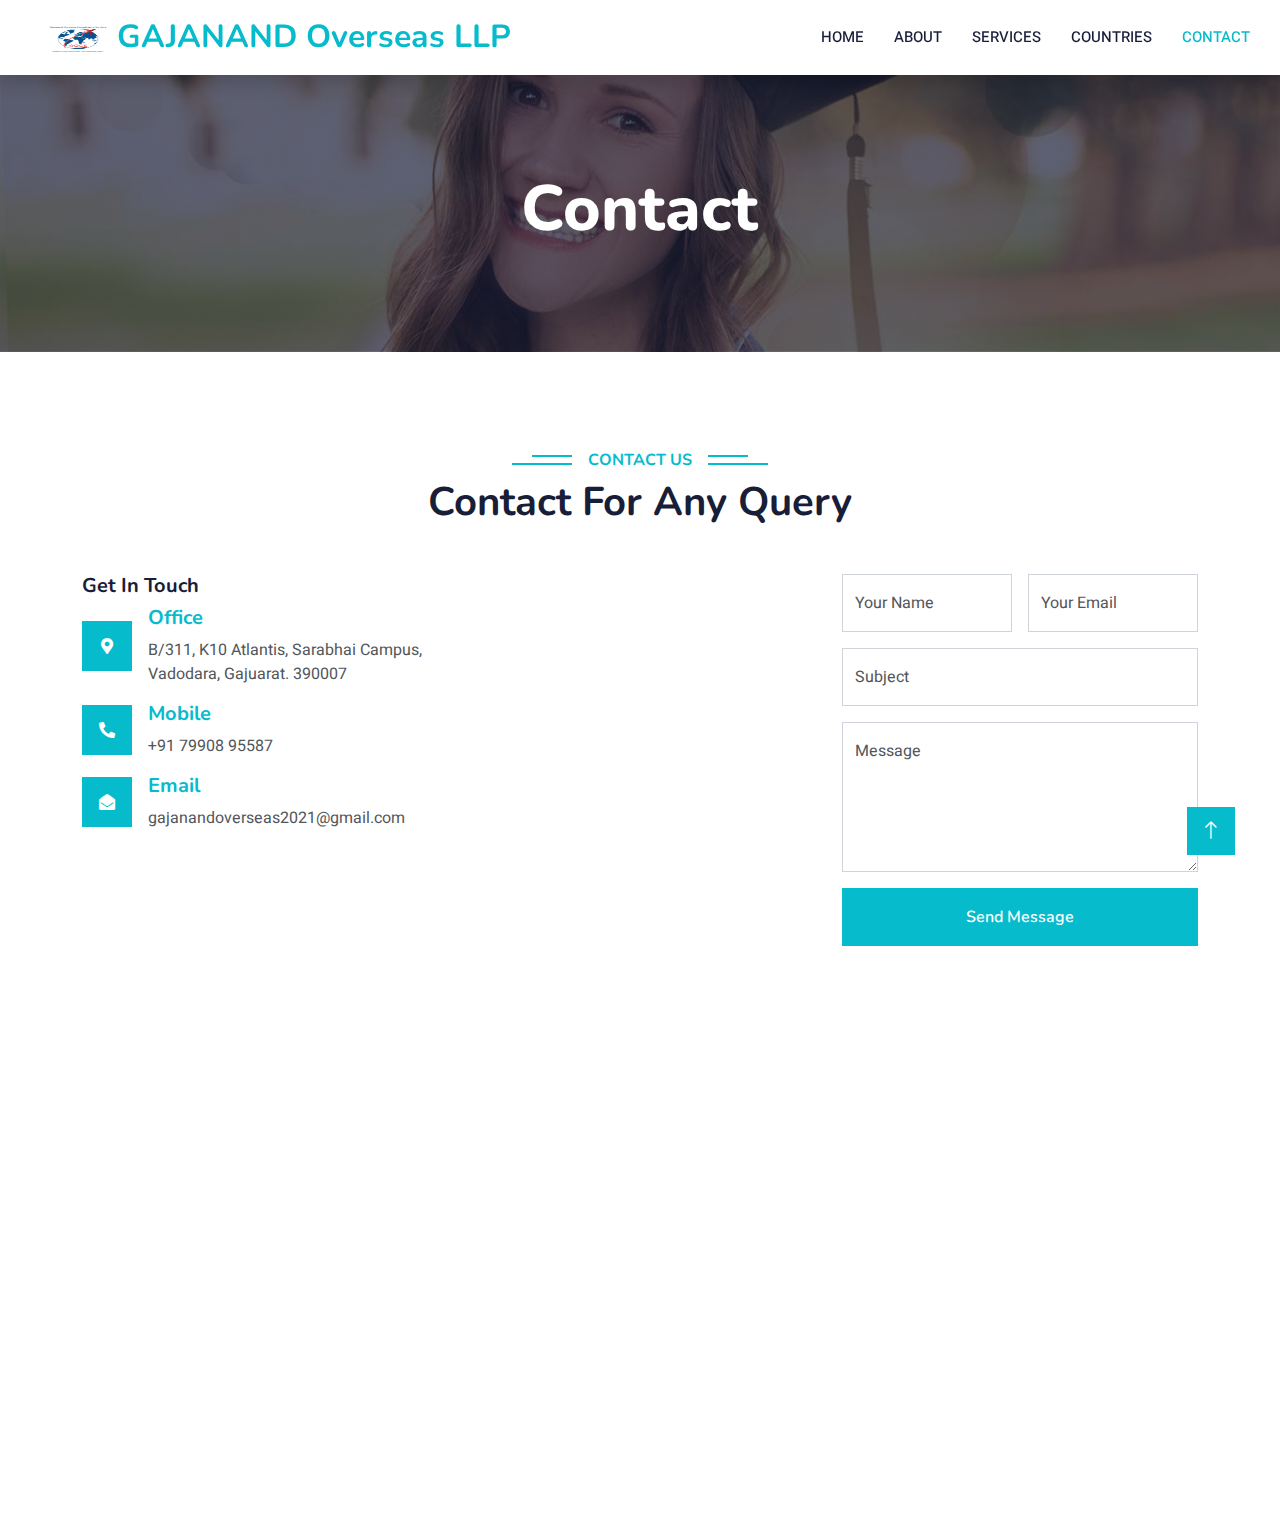
<file: contact.html>
<!DOCTYPE html>
<html lang="en">
  <head>
    <meta charset="utf-8" />
    <title>Gajanand Overseas</title>
    <meta content="width=device-width, initial-scale=1.0" name="viewport" />
    <meta content="" name="keywords" />
    <meta content="" name="description" />

    <!-- Favicon -->
    <link href="img/Logo.jpeg" rel="icon" />

    <!-- Google Web Fonts -->
    <link rel="preconnect" href="https://fonts.googleapis.com" />
    <link rel="preconnect" href="https://fonts.gstatic.com" crossorigin />
    <link
      href="https://fonts.googleapis.com/css2?family=Heebo:wght@400;500;600&family=Nunito:wght@600;700;800&display=swap"
      rel="stylesheet"
    />

    <!-- Icon Font Stylesheet -->
    <link
      href="https://cdnjs.cloudflare.com/ajax/libs/font-awesome/5.10.0/css/all.min.css"
      rel="stylesheet"
    />
    <link
      href="https://cdn.jsdelivr.net/npm/bootstrap-icons@1.4.1/font/bootstrap-icons.css"
      rel="stylesheet"
    />

    <!-- Libraries Stylesheet -->
    <link href="lib/animate/animate.min.css" rel="stylesheet" />
    <link href="lib/owlcarousel/assets/owl.carousel.min.css" rel="stylesheet" />

    <!-- Customized Bootstrap Stylesheet -->
    <link href="css/bootstrap.min.css" rel="stylesheet" />

    <!-- Template Stylesheet -->
    <link href="css/style.css" rel="stylesheet" />
  </head>

  <body>
    <!-- Spinner Start -->
    <div
      id="spinner"
      class="show bg-white position-fixed translate-middle w-100 vh-100 top-50 start-50 d-flex align-items-center justify-content-center"
    >
      <div
        class="spinner-border text-primary"
        style="width: 3rem; height: 3rem"
        role="status"
      >
        <span class="sr-only">Loading...</span>
      </div>
    </div>
    <!-- Spinner End -->

    <!-- Navbar Start -->
    <nav
      class="navbar navbar-expand-lg bg-white navbar-light shadow sticky-top p-0"
      style="width: 100%; justify-content: space-around"
    >
      <a
        href="index.html"
        class="navbar-brand d-flex align-items-center px-3 px-lg-5"
        style="margin: 0 !important"
      >
        <h2 class="m-0 text-primary text-center text-md-start">
          <img
            class="d-none d-md-inline"
            src="img/Logo.jpeg"
            style="height: 30px; width: 60px"
          />
          <img
            class="d-inline d-md-none"
            src="img/Logo.jpeg"
            style="height: 30px; width: 60px"
          />
          <span class="d-none d-md-inline">GAJANAND Overseas LLP</span>
          <span class="d-inline d-md-none">GAJANAND LLP</span>
        </h2>
      </a>
      <button
        type="button"
        class="navbar-toggler"
        data-bs-toggle="collapse"
        data-bs-target="#navbarCollapse"
      >
        <span class="navbar-toggler-icon"></span>
      </button>
      <div class="collapse navbar-collapse" id="navbarCollapse">
        <div class="navbar-nav ms-auto p-4 p-lg-0">
          <a href="index.html" class="nav-item nav-link">Home</a>
          <a href="about.html" class="nav-item nav-link">About</a>
          <a href="services.html" class="nav-item nav-link">Services</a>
          <!-- <div class="nav-item dropdown">
            <a
              href="#"
              class="nav-link dropdown-toggle"
              data-bs-toggle="dropdown"
              >Pages</a
            >
            <div class="dropdown-menu fade-down m-0">
              <a href="team.html" class="dropdown-item">Our Team</a>
              <a href="testimonial.html" class="dropdown-item">Testimonial</a>
              <a href="404.html" class="dropdown-item">404 Page</a>
            </div>
          </div> -->
          <a href="countries.html" class="nav-item nav-link">Countries</a>
          <a href="contact.html" class="nav-item nav-link active">Contact</a>
        </div>
        <!-- <a href="" class="btn btn-primary py-4 px-lg-5 d-none d-lg-block"
          >Join Now<i class="fa fa-arrow-right ms-3"></i
        ></a> -->
      </div>
    </nav>
    <!-- Navbar End -->

    <!-- Header Start -->
    <div class="container-fluid bg-primary py-5 mb-5 page-header">
      <div class="container py-5">
        <div class="row justify-content-center">
          <div class="col-lg-10 text-center">
            <h1 class="display-3 text-white animated slideInDown">Contact</h1>
          </div>
        </div>
      </div>
    </div>
    <!-- Header End -->

    <!-- Contact Start -->
    <div class="container-xxl py-5">
      <div class="container">
        <div class="text-center wow fadeInUp" data-wow-delay="0.1s">
          <h6 class="section-title bg-white text-center text-primary px-3">
            Contact Us
          </h6>
          <h1 class="mb-5">Contact For Any Query</h1>
        </div>
        <div class="row g-4">
          <div class="col-lg-4 col-md-6 wow fadeInUp" data-wow-delay="0.1s">
            <h5>Get In Touch</h5>
            <div class="d-flex align-items-center mb-3">
              <div
                class="d-flex align-items-center justify-content-center flex-shrink-0 bg-primary"
                style="width: 50px; height: 50px"
              >
                <i class="fa fa-map-marker-alt text-white"></i>
              </div>
              <div class="ms-3">
                <h5 class="text-primary">Office</h5>
                <p class="mb-0">
                  B/311, K10 Atlantis, Sarabhai Campus, Vadodara, Gajuarat.
                  390007
                </p>
              </div>
            </div>
            <div class="d-flex align-items-center mb-3">
              <div
                class="d-flex align-items-center justify-content-center flex-shrink-0 bg-primary"
                style="width: 50px; height: 50px"
              >
                <i class="fa fa-phone-alt text-white"></i>
              </div>
              <div class="ms-3">
                <h5 class="text-primary">Mobile</h5>
                <p class="mb-0">+91 79908 95587</p>
              </div>
            </div>
            <div class="d-flex align-items-center">
              <div
                class="d-flex align-items-center justify-content-center flex-shrink-0 bg-primary"
                style="width: 50px; height: 50px"
              >
                <i class="fa fa-envelope-open text-white"></i>
              </div>
              <div class="ms-3">
                <h5 class="text-primary">Email</h5>
                <p class="mb-0">gajanandoverseas2021@gmail.com</p>
              </div>
            </div>
          </div>
          <div class="col-lg-4 col-md-6 wow fadeInUp" data-wow-delay="0.3s">
            <iframe
              class="position-relative rounded w-100 h-100"
              src="https://www.google.com/maps/embed?pb=!1m18!1m12!1m3!1d3719.8116947651644!2d73.175442!3d22.308759!2m3!1f0!2f0!3f0!3m2!1i1024!2i768!4f13.1!3m3!1m2!1s0x395fc8c3922e6f4f%3A0xf8a0d8a1b7b124df!2sAtlantis%2C%20Sarabhai%20Campus%2C%20Vadodara%2C%20Gujarat%20390007!5e0!3m2!1sen!2sin!4v1714151433291!5m2!1sen!2sin"
              frameborder="0"
              style="min-height: 300px; border: 0"
              allowfullscreen=""
              aria-hidden="false"
              tabindex="0"
            ></iframe>
          </div>
          <div class="col-lg-4 col-md-12 wow fadeInUp" data-wow-delay="0.5s">
            <form>
              <div class="row g-3">
                <div class="col-md-6">
                  <div class="form-floating">
                    <input
                      type="text"
                      class="form-control"
                      id="name"
                      placeholder="Your Name"
                    />
                    <label for="name">Your Name</label>
                  </div>
                </div>
                <div class="col-md-6">
                  <div class="form-floating">
                    <input
                      type="email"
                      class="form-control"
                      id="email"
                      placeholder="Your Email"
                    />
                    <label for="email">Your Email</label>
                  </div>
                </div>
                <div class="col-12">
                  <div class="form-floating">
                    <input
                      type="text"
                      class="form-control"
                      id="subject"
                      placeholder="Subject"
                    />
                    <label for="subject">Subject</label>
                  </div>
                </div>
                <div class="col-12">
                  <div class="form-floating">
                    <textarea
                      class="form-control"
                      placeholder="Leave a message here"
                      id="message"
                      style="height: 150px"
                    ></textarea>
                    <label for="message">Message</label>
                  </div>
                </div>
                <div class="col-12">
                  <button class="btn btn-primary w-100 py-3" type="submit">
                    Send Message
                  </button>
                </div>
              </div>
            </form>
          </div>
        </div>
      </div>
    </div>
    <!-- Contact End -->

    <!-- Footer Start -->
    <div
      class="container-fluid bg-dark text-light footer pt-5 mt-5 wow fadeIn"
      data-wow-delay="0.1s"
    >
      <div class="container py-5">
        <div class="row g-5">
          <!-- <div class="col-lg-3 col-md-6">
            <h4 class="text-white mb-3">Quick Link</h4>
            <a class="btn btn-link" href="">About Us</a>
            <a class="btn btn-link" href="">Contact Us</a>
            <a class="btn btn-link" href="">Contact Us</a>
            <a class="btn btn-link" href="">Privacy Policy</a>
            <a class="btn btn-link" href="">Terms & Condition</a>
            <a class="btn btn-link" href="">FAQs & Help</a>
          </div> -->
          <div class="col-lg-3 col-md-6">
            <h4 class="text-white mb-3">Contact</h4>
            <p class="mb-2">
              <i class="fa fa-map-marker-alt me-3"></i> B/311, K10 Atlantis,
              Sarabhai Campus, Vadodara, Gajuarat. 390007
            </p>
            <p class="mb-2">
              <i class="fa fa-phone-alt me-3"></i>+91 79908 95587
            </p>
            <p class="mb-2">
              <i class="fa fa-envelope me-3"></i>gajanandoverseas2021@gmail.com
            </p>
            <div class="d-flex pt-2">
              <a
                class="btn btn-outline-light btn-social"
                href="https://www.instagram.com/gajanandoverseascs?igsh=NHBvajh1c2VvaGE0"
                ><i class="fab fa-instagram"></i
              ></a>
              <a
                class="btn btn-outline-light btn-social"
                href="https://www.facebook.com/share/1FPxme5QFc/?mibextid=wwXIfr"
                ><i class="fab fa-facebook-f"></i
              ></a>
            </div>
          </div>
          <!-- <div class="col-lg-3 col-md-6">
            <h4 class="text-white mb-3">Gallery</h4>
            <div class="row g-2 pt-2">
              <div class="col-4">
                <img
                  class="img-fluid bg-light p-1"
                  src="img/course-1.jpg"
                  alt=""
                />
              </div>
              <div class="col-4">
                <img
                  class="img-fluid bg-light p-1"
                  src="img/course-2.jpg"
                  alt=""
                />
              </div>
              <div class="col-4">
                <img
                  class="img-fluid bg-light p-1"
                  src="img/course-3.jpg"
                  alt=""
                />
              </div>
              <div class="col-4">
                <img
                  class="img-fluid bg-light p-1"
                  src="img/course-2.jpg"
                  alt=""
                />
              </div>
              <div class="col-4">
                <img
                  class="img-fluid bg-light p-1"
                  src="img/course-3.jpg"
                  alt=""
                />
              </div>
              <div class="col-4">
                <img
                  class="img-fluid bg-light p-1"
                  src="img/course-1.jpg"
                  alt=""
                />
              </div>
            </div>
          </div> -->
          <!-- <div class="col-lg-3 col-md-6">
            <h4 class="text-white mb-3">Newsletter</h4>
            <p>Dolor amet sit justo amet elitr clita ipsum elitr est.</p>
            <div class="position-relative mx-auto" style="max-width: 400px">
              <input
                class="form-control border-0 w-100 py-3 ps-4 pe-5"
                type="text"
                placeholder="Your email"
              />
              <button
                type="button"
                class="btn btn-primary py-2 position-absolute top-0 end-0 mt-2 me-2"
              >
                SignUp
              </button>
            </div>
          </div> -->
        </div>
      </div>
      <div class="container">
        <div class="copyright">
          <div class="row">
            <div class="col-md-6 text-center text-md-start mb-3 mb-md-0">
              &copy;
              <a class="border-bottom" href="#">www.gajanandoverseas.com</a>,
              All Right Reserved.

              <!--/*** This template is free as long as you keep the footer author’s credit link/attribution link/backlink. If you'd like to use the template without the footer author’s credit link/attribution link/backlink, you can purchase the Credit Removal License from "https://htmlcodex.com/credit-removal". Thank you for your support. ***/-->
            </div>
            <!-- <div class="col-md-6 text-center text-md-end">
              <div class="footer-menu">
                <a href="">Home</a>
                <a href="">Cookies</a>
                <a href="">Help</a>
                <a href="">FQAs</a>
              </div>
            </div> -->
          </div>
        </div>
      </div>
    </div>
    <!-- Footer End -->

    <!-- Back to Top -->
    <a href="#" class="btn btn-lg btn-primary btn-lg-square back-to-top"
      ><i class="bi bi-arrow-up"></i
    ></a>

    <!-- JavaScript Libraries -->
    <script src="https://code.jquery.com/jquery-3.4.1.min.js"></script>
    <script src="https://cdn.jsdelivr.net/npm/bootstrap@5.0.0/dist/js/bootstrap.bundle.min.js"></script>
    <script src="lib/wow/wow.min.js"></script>
    <script src="lib/easing/easing.min.js"></script>
    <script src="lib/waypoints/waypoints.min.js"></script>
    <script src="lib/owlcarousel/owl.carousel.min.js"></script>

    <!-- Template Javascript -->
    <script src="js/main.js"></script>
  </body>
</html>
</file>
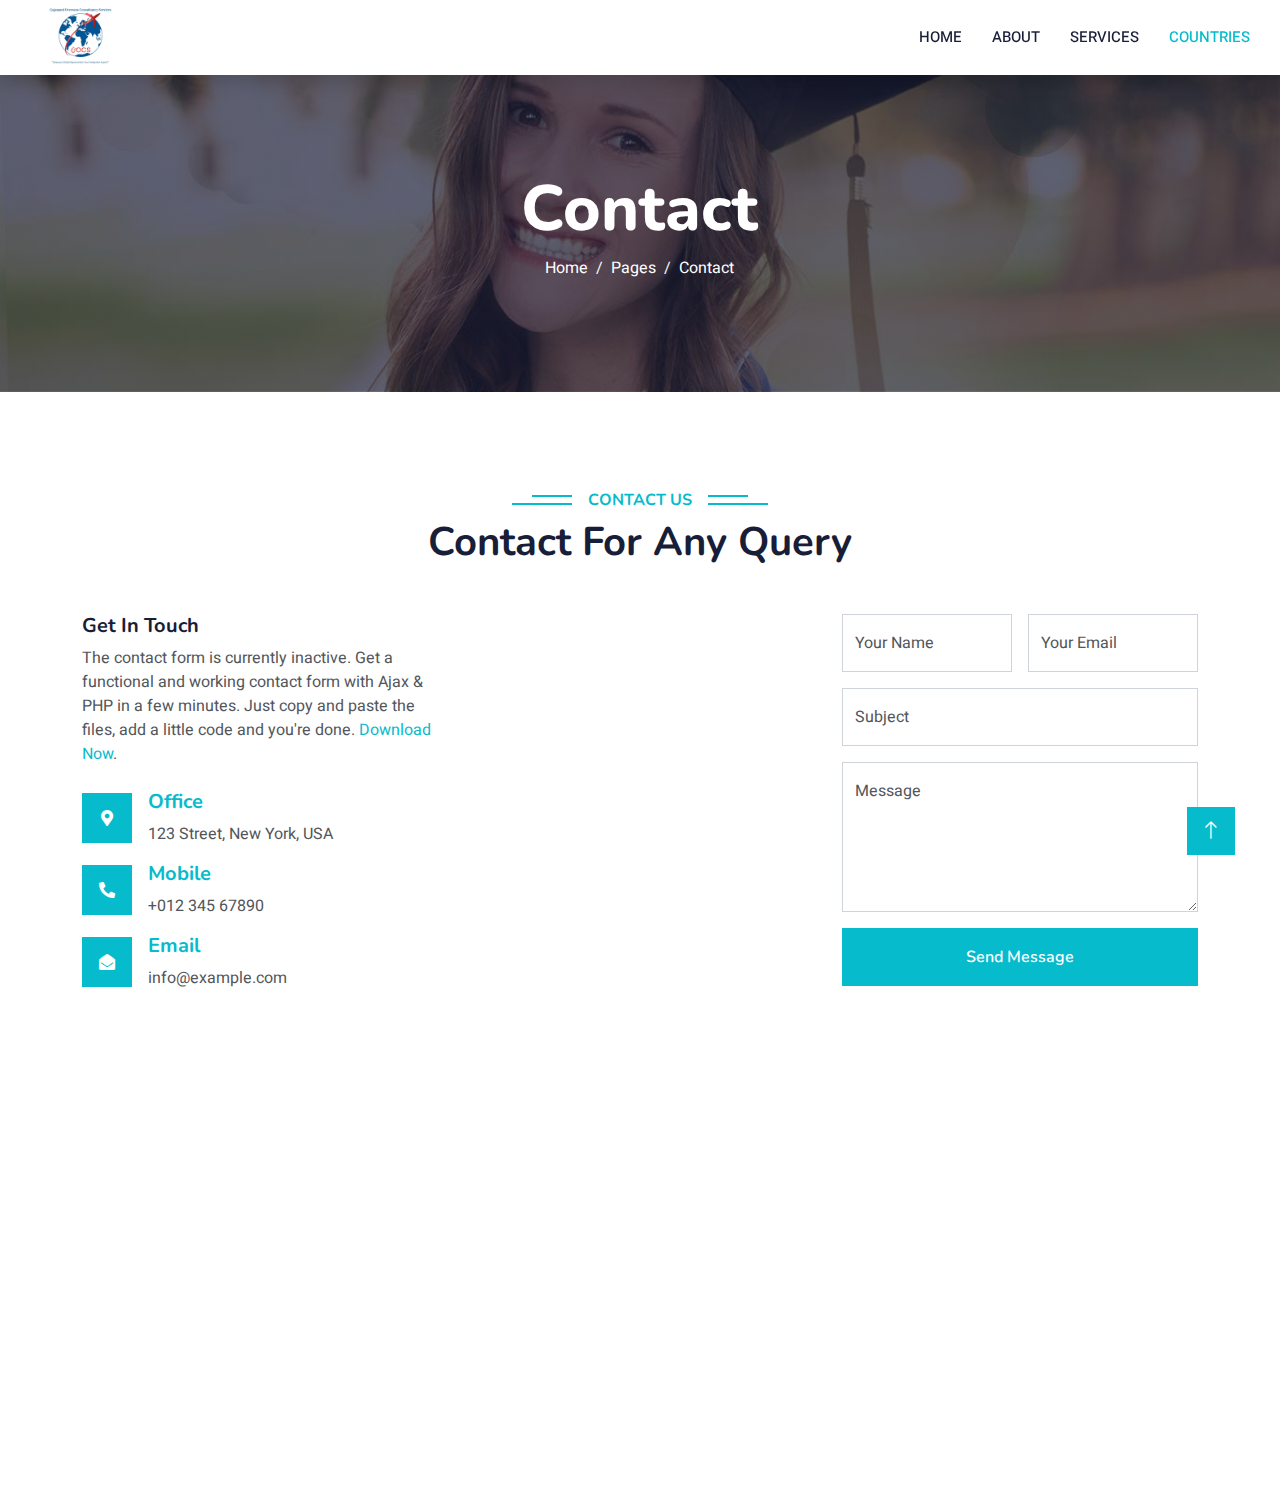
<file: countries.html>
<!DOCTYPE html>
<html lang="en">
  <head>
    <meta charset="utf-8" />
    <title>eLEARNING - eLearning HTML Template</title>
    <meta content="width=device-width, initial-scale=1.0" name="viewport" />
    <meta content="" name="keywords" />
    <meta content="" name="description" />

    <!-- Favicon -->
    <link href="img/favicon.ico" rel="icon" />

    <!-- Google Web Fonts -->
    <link rel="preconnect" href="https://fonts.googleapis.com" />
    <link rel="preconnect" href="https://fonts.gstatic.com" crossorigin />
    <link
      href="https://fonts.googleapis.com/css2?family=Heebo:wght@400;500;600&family=Nunito:wght@600;700;800&display=swap"
      rel="stylesheet"
    />

    <!-- Icon Font Stylesheet -->
    <link
      href="https://cdnjs.cloudflare.com/ajax/libs/font-awesome/5.10.0/css/all.min.css"
      rel="stylesheet"
    />
    <link
      href="https://cdn.jsdelivr.net/npm/bootstrap-icons@1.4.1/font/bootstrap-icons.css"
      rel="stylesheet"
    />

    <!-- Libraries Stylesheet -->
    <link href="lib/animate/animate.min.css" rel="stylesheet" />
    <link href="lib/owlcarousel/assets/owl.carousel.min.css" rel="stylesheet" />

    <!-- Customized Bootstrap Stylesheet -->
    <link href="css/bootstrap.min.css" rel="stylesheet" />

    <!-- Template Stylesheet -->
    <link href="css/style.css" rel="stylesheet" />
  </head>

  <body>
    <!-- Spinner Start -->
    <div
      id="spinner"
      class="show bg-white position-fixed translate-middle w-100 vh-100 top-50 start-50 d-flex align-items-center justify-content-center"
    >
      <div
        class="spinner-border text-primary"
        style="width: 3rem; height: 3rem"
        role="status"
      >
        <span class="sr-only">Loading...</span>
      </div>
    </div>
    <!-- Spinner End -->

    <!-- Navbar Start -->
    <nav
      class="navbar navbar-expand-lg bg-white navbar-light shadow sticky-top p-0"
    >
      <a
        href="index.html"
        class="navbar-brand d-flex align-items-center px-4 px-lg-5"
      >
        <!-- <h2 class="m-0 text-primary"><i class="fa fa-book me-3"></i>eLEARNING</h2> -->
        <img
          class="img-fluid"
          src="img/Logo.jpeg"
          style="height: -webkit-fill-available"
          alt=""
        />
      </a>
      <button
        type="button"
        class="navbar-toggler me-4"
        data-bs-toggle="collapse"
        data-bs-target="#navbarCollapse"
      >
        <span class="navbar-toggler-icon"></span>
      </button>
      <div class="collapse navbar-collapse" id="navbarCollapse">
        <div class="navbar-nav ms-auto p-4 p-lg-0">
          <a href="index.html" class="nav-item nav-link">Home</a>
          <a href="about.html" class="nav-item nav-link">About</a>
          <a href="services.html" class="nav-item nav-link">Services</a>
          <!-- <div class="nav-item dropdown">
            <a
              href="#"
              class="nav-link dropdown-toggle"
              data-bs-toggle="dropdown"
              >Pages</a
            >
            <div class="dropdown-menu fade-down m-0">
              <a href="team.html" class="dropdown-item">Our Team</a>
              <a href="testimonial.html" class="dropdown-item">Testimonial</a>
              <a href="404.html" class="dropdown-item">404 Page</a>
            </div>
          </div> -->
          <a href="countries.html" class="nav-item nav-link active"
            >Countries</a
          >
        </div>
        <!-- <a href="" class="btn btn-primary py-4 px-lg-5 d-none d-lg-block"
          >Join Now<i class="fa fa-arrow-right ms-3"></i
        ></a> -->
      </div>
    </nav>
    <!-- Navbar End -->

    <!-- Header Start -->
    <div class="container-fluid bg-primary py-5 mb-5 page-header">
      <div class="container py-5">
        <div class="row justify-content-center">
          <div class="col-lg-10 text-center">
            <h1 class="display-3 text-white animated slideInDown">Contact</h1>
            <nav aria-label="breadcrumb">
              <ol class="breadcrumb justify-content-center">
                <li class="breadcrumb-item">
                  <a class="text-white" href="#">Home</a>
                </li>
                <li class="breadcrumb-item">
                  <a class="text-white" href="#">Pages</a>
                </li>
                <li
                  class="breadcrumb-item text-white active"
                  aria-current="page"
                >
                  Contact
                </li>
              </ol>
            </nav>
          </div>
        </div>
      </div>
    </div>
    <!-- Header End -->

    <!-- Contact Start -->
    <div class="container-xxl py-5">
      <div class="container">
        <div class="text-center wow fadeInUp" data-wow-delay="0.1s">
          <h6 class="section-title bg-white text-center text-primary px-3">
            Contact Us
          </h6>
          <h1 class="mb-5">Contact For Any Query</h1>
        </div>
        <div class="row g-4">
          <div class="col-lg-4 col-md-6 wow fadeInUp" data-wow-delay="0.1s">
            <h5>Get In Touch</h5>
            <p class="mb-4">
              The contact form is currently inactive. Get a functional and
              working contact form with Ajax & PHP in a few minutes. Just copy
              and paste the files, add a little code and you're done.
              <a href="https://htmlcodex.com/contact-form">Download Now</a>.
            </p>
            <div class="d-flex align-items-center mb-3">
              <div
                class="d-flex align-items-center justify-content-center flex-shrink-0 bg-primary"
                style="width: 50px; height: 50px"
              >
                <i class="fa fa-map-marker-alt text-white"></i>
              </div>
              <div class="ms-3">
                <h5 class="text-primary">Office</h5>
                <p class="mb-0">123 Street, New York, USA</p>
              </div>
            </div>
            <div class="d-flex align-items-center mb-3">
              <div
                class="d-flex align-items-center justify-content-center flex-shrink-0 bg-primary"
                style="width: 50px; height: 50px"
              >
                <i class="fa fa-phone-alt text-white"></i>
              </div>
              <div class="ms-3">
                <h5 class="text-primary">Mobile</h5>
                <p class="mb-0">+012 345 67890</p>
              </div>
            </div>
            <div class="d-flex align-items-center">
              <div
                class="d-flex align-items-center justify-content-center flex-shrink-0 bg-primary"
                style="width: 50px; height: 50px"
              >
                <i class="fa fa-envelope-open text-white"></i>
              </div>
              <div class="ms-3">
                <h5 class="text-primary">Email</h5>
                <p class="mb-0">info@example.com</p>
              </div>
            </div>
          </div>
          <div class="col-lg-4 col-md-6 wow fadeInUp" data-wow-delay="0.3s">
            <iframe
              class="position-relative rounded w-100 h-100"
              src="https://www.google.com/maps/embed?pb=!1m18!1m12!1m3!1d3001156.4288297426!2d-78.01371936852176!3d42.72876761954724!2m3!1f0!2f0!3f0!3m2!1i1024!2i768!4f13.1!3m3!1m2!1s0x4ccc4bf0f123a5a9%3A0xddcfc6c1de189567!2sNew%20York%2C%20USA!5e0!3m2!1sen!2sbd!4v1603794290143!5m2!1sen!2sbd"
              frameborder="0"
              style="min-height: 300px; border: 0"
              allowfullscreen=""
              aria-hidden="false"
              tabindex="0"
            ></iframe>
          </div>
          <div class="col-lg-4 col-md-12 wow fadeInUp" data-wow-delay="0.5s">
            <form>
              <div class="row g-3">
                <div class="col-md-6">
                  <div class="form-floating">
                    <input
                      type="text"
                      class="form-control"
                      id="name"
                      placeholder="Your Name"
                    />
                    <label for="name">Your Name</label>
                  </div>
                </div>
                <div class="col-md-6">
                  <div class="form-floating">
                    <input
                      type="email"
                      class="form-control"
                      id="email"
                      placeholder="Your Email"
                    />
                    <label for="email">Your Email</label>
                  </div>
                </div>
                <div class="col-12">
                  <div class="form-floating">
                    <input
                      type="text"
                      class="form-control"
                      id="subject"
                      placeholder="Subject"
                    />
                    <label for="subject">Subject</label>
                  </div>
                </div>
                <div class="col-12">
                  <div class="form-floating">
                    <textarea
                      class="form-control"
                      placeholder="Leave a message here"
                      id="message"
                      style="height: 150px"
                    ></textarea>
                    <label for="message">Message</label>
                  </div>
                </div>
                <div class="col-12">
                  <button class="btn btn-primary w-100 py-3" type="submit">
                    Send Message
                  </button>
                </div>
              </div>
            </form>
          </div>
        </div>
      </div>
    </div>
    <!-- Contact End -->

    <!-- Footer Start -->
    <div
      class="container-fluid bg-dark text-light footer pt-5 mt-5 wow fadeIn"
      data-wow-delay="0.1s"
    >
      <div class="container py-5">
        <div class="row g-5">
          <div class="col-lg-3 col-md-6">
            <h4 class="text-white mb-3">Quick Link</h4>
            <a class="btn btn-link" href="">About Us</a>
            <a class="btn btn-link" href="">Contact Us</a>
            <a class="btn btn-link" href="">Privacy Policy</a>
            <a class="btn btn-link" href="">Terms & Condition</a>
            <a class="btn btn-link" href="">FAQs & Help</a>
          </div>
          <div class="col-lg-3 col-md-6">
            <h4 class="text-white mb-3">Contact</h4>
            <p class="mb-2">
              <i class="fa fa-map-marker-alt me-3"></i>123 Street, New York, USA
            </p>
            <p class="mb-2">
              <i class="fa fa-phone-alt me-3"></i>+012 345 67890
            </p>
            <p class="mb-2">
              <i class="fa fa-envelope me-3"></i>info@example.com
            </p>
            <div class="d-flex pt-2">
              <a class="btn btn-outline-light btn-social" href=""
                ><i class="fab fa-twitter"></i
              ></a>
              <a class="btn btn-outline-light btn-social" href=""
                ><i class="fab fa-facebook-f"></i
              ></a>
              <a class="btn btn-outline-light btn-social" href=""
                ><i class="fab fa-youtube"></i
              ></a>
              <a class="btn btn-outline-light btn-social" href=""
                ><i class="fab fa-linkedin-in"></i
              ></a>
            </div>
          </div>
          <div class="col-lg-3 col-md-6">
            <h4 class="text-white mb-3">Gallery</h4>
            <div class="row g-2 pt-2">
              <div class="col-4">
                <img
                  class="img-fluid bg-light p-1"
                  src="img/course-1.jpg"
                  alt=""
                />
              </div>
              <div class="col-4">
                <img
                  class="img-fluid bg-light p-1"
                  src="img/course-2.jpg"
                  alt=""
                />
              </div>
              <div class="col-4">
                <img
                  class="img-fluid bg-light p-1"
                  src="img/course-3.jpg"
                  alt=""
                />
              </div>
              <div class="col-4">
                <img
                  class="img-fluid bg-light p-1"
                  src="img/course-2.jpg"
                  alt=""
                />
              </div>
              <div class="col-4">
                <img
                  class="img-fluid bg-light p-1"
                  src="img/course-3.jpg"
                  alt=""
                />
              </div>
              <div class="col-4">
                <img
                  class="img-fluid bg-light p-1"
                  src="img/course-1.jpg"
                  alt=""
                />
              </div>
            </div>
          </div>
          <div class="col-lg-3 col-md-6">
            <h4 class="text-white mb-3">Newsletter</h4>
            <p>Dolor amet sit justo amet elitr clita ipsum elitr est.</p>
            <div class="position-relative mx-auto" style="max-width: 400px">
              <input
                class="form-control border-0 w-100 py-3 ps-4 pe-5"
                type="text"
                placeholder="Your email"
              />
              <button
                type="button"
                class="btn btn-primary py-2 position-absolute top-0 end-0 mt-2 me-2"
              >
                SignUp
              </button>
            </div>
          </div>
        </div>
      </div>
      <div class="container">
        <div class="copyright">
          <div class="row">
            <div class="col-md-6 text-center text-md-start mb-3 mb-md-0">
              &copy; <a class="border-bottom" href="#">Your Site Name</a>, All
              Right Reserved.

              <!--/*** This template is free as long as you keep the footer author’s credit link/attribution link/backlink. If you'd like to use the template without the footer author’s credit link/attribution link/backlink, you can purchase the Credit Removal License from "https://htmlcodex.com/credit-removal". Thank you for your support. ***/-->
              Designed By
              <a class="border-bottom" href="https://htmlcodex.com"
                >HTML Codex</a
              >
            </div>
            <div class="col-md-6 text-center text-md-end">
              <div class="footer-menu">
                <a href="">Home</a>
                <a href="">Cookies</a>
                <a href="">Help</a>
                <a href="">FQAs</a>
              </div>
            </div>
          </div>
        </div>
      </div>
    </div>
    <!-- Footer End -->

    <!-- Back to Top -->
    <a href="#" class="btn btn-lg btn-primary btn-lg-square back-to-top"
      ><i class="bi bi-arrow-up"></i
    ></a>

    <!-- JavaScript Libraries -->
    <script src="https://code.jquery.com/jquery-3.4.1.min.js"></script>
    <script src="https://cdn.jsdelivr.net/npm/bootstrap@5.0.0/dist/js/bootstrap.bundle.min.js"></script>
    <script src="lib/wow/wow.min.js"></script>
    <script src="lib/easing/easing.min.js"></script>
    <script src="lib/waypoints/waypoints.min.js"></script>
    <script src="lib/owlcarousel/owl.carousel.min.js"></script>

    <!-- Template Javascript -->
    <script src="js/main.js"></script>
  </body>
</html>
</file>
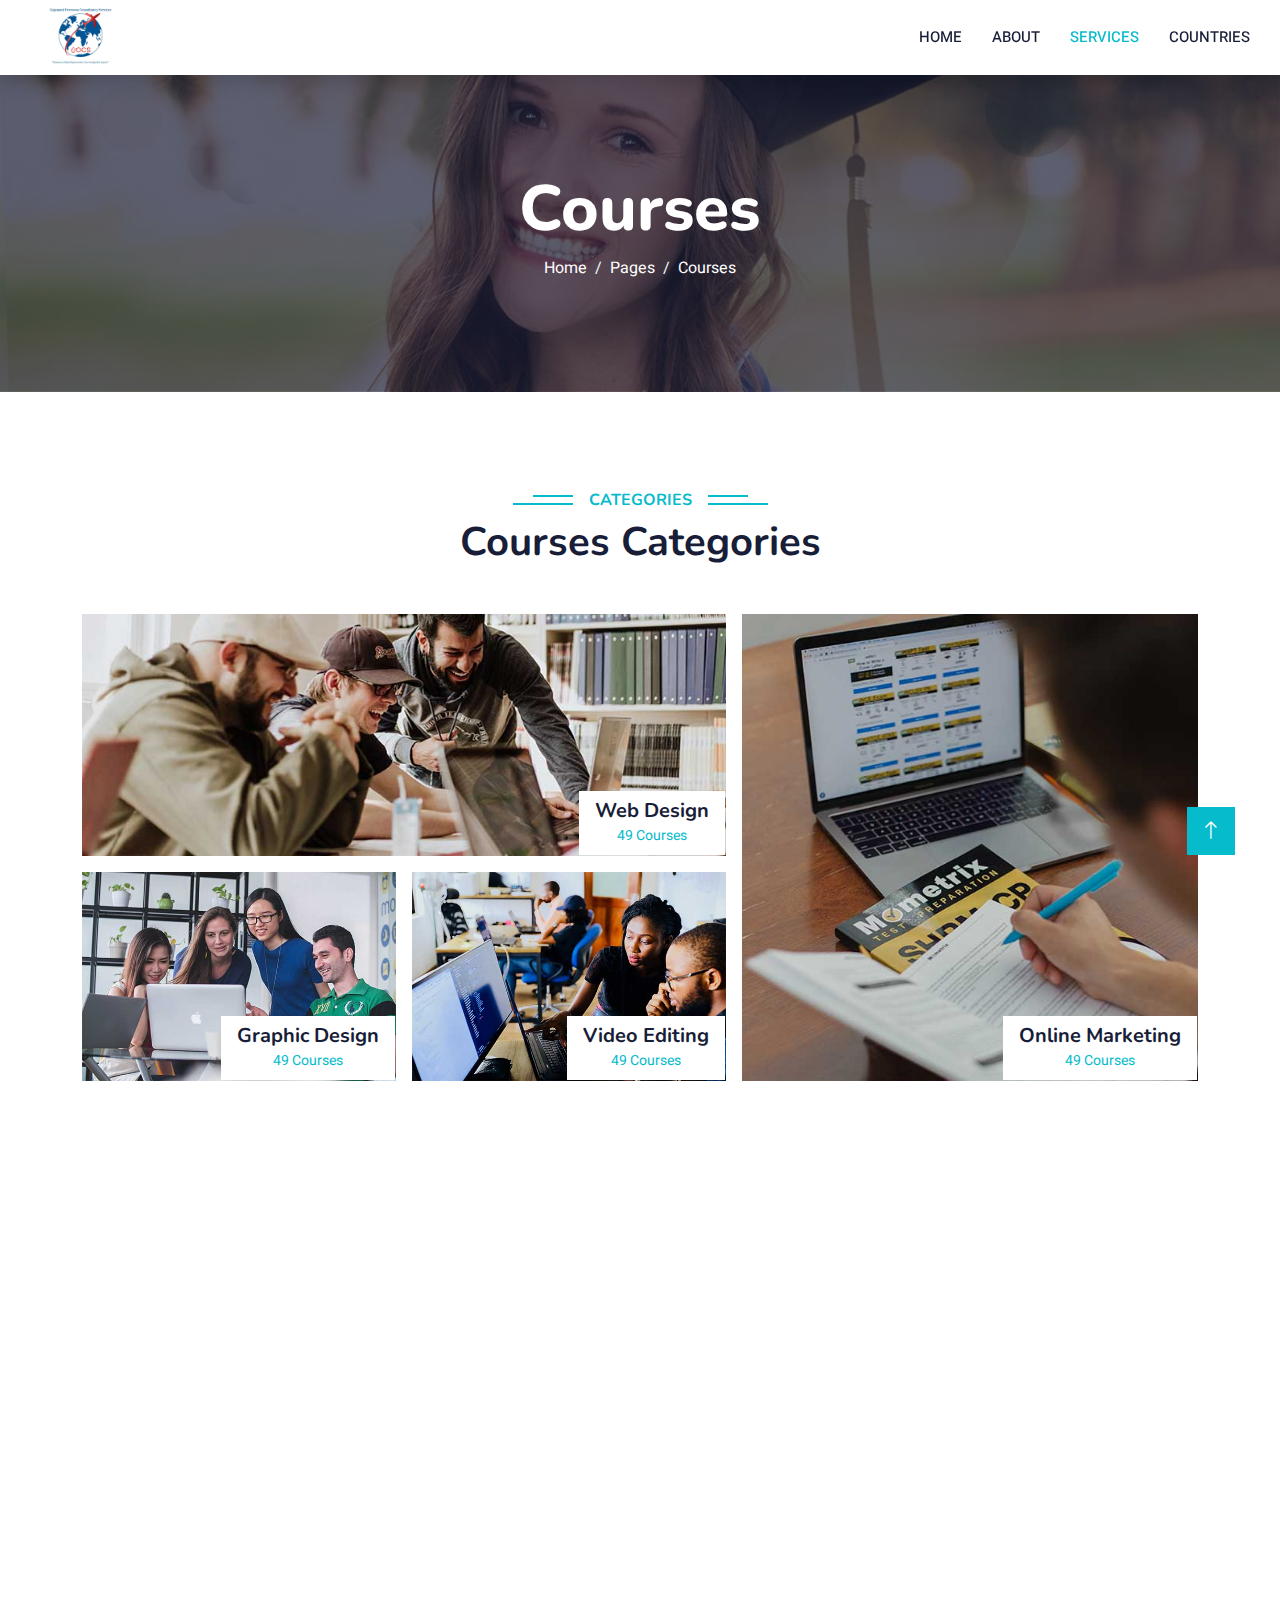
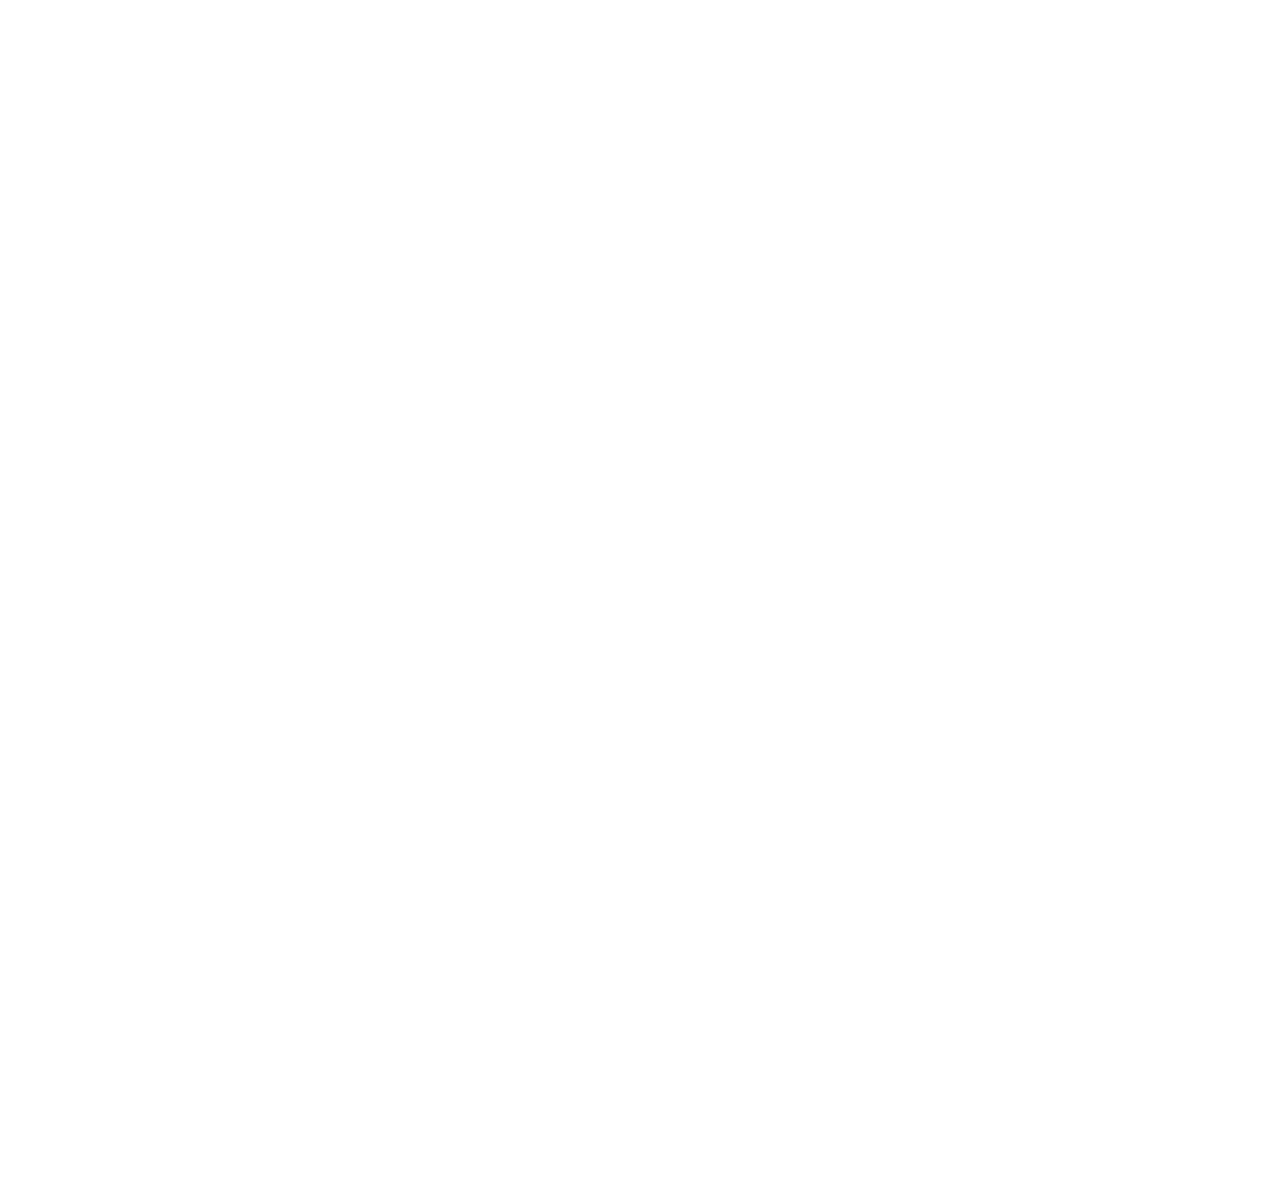
<file: services.html>
<!DOCTYPE html>
<html lang="en">
  <head>
    <meta charset="utf-8" />
    <title>eLEARNING - eLearning HTML Template</title>
    <meta content="width=device-width, initial-scale=1.0" name="viewport" />
    <meta content="" name="keywords" />
    <meta content="" name="description" />

    <!-- Favicon -->
    <link href="img/favicon.ico" rel="icon" />

    <!-- Google Web Fonts -->
    <link rel="preconnect" href="https://fonts.googleapis.com" />
    <link rel="preconnect" href="https://fonts.gstatic.com" crossorigin />
    <link
      href="https://fonts.googleapis.com/css2?family=Heebo:wght@400;500;600&family=Nunito:wght@600;700;800&display=swap"
      rel="stylesheet"
    />

    <!-- Icon Font Stylesheet -->
    <link
      href="https://cdnjs.cloudflare.com/ajax/libs/font-awesome/5.10.0/css/all.min.css"
      rel="stylesheet"
    />
    <link
      href="https://cdn.jsdelivr.net/npm/bootstrap-icons@1.4.1/font/bootstrap-icons.css"
      rel="stylesheet"
    />

    <!-- Libraries Stylesheet -->
    <link href="lib/animate/animate.min.css" rel="stylesheet" />
    <link href="lib/owlcarousel/assets/owl.carousel.min.css" rel="stylesheet" />

    <!-- Customized Bootstrap Stylesheet -->
    <link href="css/bootstrap.min.css" rel="stylesheet" />

    <!-- Template Stylesheet -->
    <link href="css/style.css" rel="stylesheet" />
  </head>

  <body>
    <!-- Spinner Start -->
    <div
      id="spinner"
      class="show bg-white position-fixed translate-middle w-100 vh-100 top-50 start-50 d-flex align-items-center justify-content-center"
    >
      <div
        class="spinner-border text-primary"
        style="width: 3rem; height: 3rem"
        role="status"
      >
        <span class="sr-only">Loading...</span>
      </div>
    </div>
    <!-- Spinner End -->

    <!-- Navbar Start -->
    <nav
      class="navbar navbar-expand-lg bg-white navbar-light shadow sticky-top p-0"
    >
      <a
        href="index.html"
        class="navbar-brand d-flex align-items-center px-4 px-lg-5"
      >
        <!-- <h2 class="m-0 text-primary"><i class="fa fa-book me-3"></i>eLEARNING</h2> -->
        <img
          class="img-fluid"
          src="img/Logo.jpeg"
          style="height: -webkit-fill-available"
          alt=""
        />
      </a>
      <button
        type="button"
        class="navbar-toggler me-4"
        data-bs-toggle="collapse"
        data-bs-target="#navbarCollapse"
      >
        <span class="navbar-toggler-icon"></span>
      </button>
      <div class="collapse navbar-collapse" id="navbarCollapse">
        <div class="navbar-nav ms-auto p-4 p-lg-0">
          <a href="index.html" class="nav-item nav-link">Home</a>
          <a href="about.html" class="nav-item nav-link">About</a>
          <a href="services.html" class="nav-item nav-link active">Services</a>
          <!-- <div class="nav-item dropdown">
            <a
              href="#"
              class="nav-link dropdown-toggle"
              data-bs-toggle="dropdown"
              >Pages</a
            >
            <div class="dropdown-menu fade-down m-0">
              <a href="team.html" class="dropdown-item">Our Team</a>
              <a href="testimonial.html" class="dropdown-item">Testimonial</a>
              <a href="404.html" class="dropdown-item">404 Page</a>
            </div>
          </div> -->
          <a href="countries.html" class="nav-item nav-link">Countries</a>
        </div>
        <!-- <a href="" class="btn btn-primary py-4 px-lg-5 d-none d-lg-block"
          >Join Now<i class="fa fa-arrow-right ms-3"></i
        ></a> -->
      </div>
    </nav>
    <!-- Navbar End -->

    <!-- Header Start -->
    <div class="container-fluid bg-primary py-5 mb-5 page-header">
      <div class="container py-5">
        <div class="row justify-content-center">
          <div class="col-lg-10 text-center">
            <h1 class="display-3 text-white animated slideInDown">Courses</h1>
            <nav aria-label="breadcrumb">
              <ol class="breadcrumb justify-content-center">
                <li class="breadcrumb-item">
                  <a class="text-white" href="#">Home</a>
                </li>
                <li class="breadcrumb-item">
                  <a class="text-white" href="#">Pages</a>
                </li>
                <li
                  class="breadcrumb-item text-white active"
                  aria-current="page"
                >
                  Courses
                </li>
              </ol>
            </nav>
          </div>
        </div>
      </div>
    </div>
    <!-- Header End -->

    <!-- Categories Start -->
    <div class="container-xxl py-5 category">
      <div class="container">
        <div class="text-center wow fadeInUp" data-wow-delay="0.1s">
          <h6 class="section-title bg-white text-center text-primary px-3">
            Categories
          </h6>
          <h1 class="mb-5">Courses Categories</h1>
        </div>
        <div class="row g-3">
          <div class="col-lg-7 col-md-6">
            <div class="row g-3">
              <div class="col-lg-12 col-md-12 wow zoomIn" data-wow-delay="0.1s">
                <a class="position-relative d-block overflow-hidden" href="">
                  <img class="img-fluid" src="img/cat-1.jpg" alt="" />
                  <div
                    class="bg-white text-center position-absolute bottom-0 end-0 py-2 px-3"
                    style="margin: 1px"
                  >
                    <h5 class="m-0">Web Design</h5>
                    <small class="text-primary">49 Courses</small>
                  </div>
                </a>
              </div>
              <div class="col-lg-6 col-md-12 wow zoomIn" data-wow-delay="0.3s">
                <a class="position-relative d-block overflow-hidden" href="">
                  <img class="img-fluid" src="img/cat-2.jpg" alt="" />
                  <div
                    class="bg-white text-center position-absolute bottom-0 end-0 py-2 px-3"
                    style="margin: 1px"
                  >
                    <h5 class="m-0">Graphic Design</h5>
                    <small class="text-primary">49 Courses</small>
                  </div>
                </a>
              </div>
              <div class="col-lg-6 col-md-12 wow zoomIn" data-wow-delay="0.5s">
                <a class="position-relative d-block overflow-hidden" href="">
                  <img class="img-fluid" src="img/cat-3.jpg" alt="" />
                  <div
                    class="bg-white text-center position-absolute bottom-0 end-0 py-2 px-3"
                    style="margin: 1px"
                  >
                    <h5 class="m-0">Video Editing</h5>
                    <small class="text-primary">49 Courses</small>
                  </div>
                </a>
              </div>
            </div>
          </div>
          <div
            class="col-lg-5 col-md-6 wow zoomIn"
            data-wow-delay="0.7s"
            style="min-height: 350px"
          >
            <a class="position-relative d-block h-100 overflow-hidden" href="">
              <img
                class="img-fluid position-absolute w-100 h-100"
                src="img/cat-4.jpg"
                alt=""
                style="object-fit: cover"
              />
              <div
                class="bg-white text-center position-absolute bottom-0 end-0 py-2 px-3"
                style="margin: 1px"
              >
                <h5 class="m-0">Online Marketing</h5>
                <small class="text-primary">49 Courses</small>
              </div>
            </a>
          </div>
        </div>
      </div>
    </div>
    <!-- Categories Start -->

    <!-- Courses Start -->
    <div class="container-xxl py-5">
      <div class="container">
        <div class="text-center wow fadeInUp" data-wow-delay="0.1s">
          <h6 class="section-title bg-white text-center text-primary px-3">
            Courses
          </h6>
          <h1 class="mb-5">Popular Courses</h1>
        </div>
        <div class="row g-4 justify-content-center">
          <div class="col-lg-4 col-md-6 wow fadeInUp" data-wow-delay="0.1s">
            <div class="course-item bg-light">
              <div class="position-relative overflow-hidden">
                <img class="img-fluid" src="img/course-1.jpg" alt="" />
                <div
                  class="w-100 d-flex justify-content-center position-absolute bottom-0 start-0 mb-4"
                >
                  <a
                    href="#"
                    class="flex-shrink-0 btn btn-sm btn-primary px-3 border-end"
                    style="border-radius: 30px 0 0 30px"
                    >Read More</a
                  >
                  <a
                    href="#"
                    class="flex-shrink-0 btn btn-sm btn-primary px-3"
                    style="border-radius: 0 30px 30px 0"
                    >Join Now</a
                  >
                </div>
              </div>
              <div class="text-center p-4 pb-0">
                <h3 class="mb-0">$149.00</h3>
                <div class="mb-3">
                  <small class="fa fa-star text-primary"></small>
                  <small class="fa fa-star text-primary"></small>
                  <small class="fa fa-star text-primary"></small>
                  <small class="fa fa-star text-primary"></small>
                  <small class="fa fa-star text-primary"></small>
                  <small>(123)</small>
                </div>
                <h5 class="mb-4">
                  Web Design & Development Course for Beginners
                </h5>
              </div>
              <div class="d-flex border-top">
                <small class="flex-fill text-center border-end py-2"
                  ><i class="fa fa-user-tie text-primary me-2"></i>John
                  Doe</small
                >
                <small class="flex-fill text-center border-end py-2"
                  ><i class="fa fa-clock text-primary me-2"></i>1.49 Hrs</small
                >
                <small class="flex-fill text-center py-2"
                  ><i class="fa fa-user text-primary me-2"></i>30
                  Students</small
                >
              </div>
            </div>
          </div>
          <div class="col-lg-4 col-md-6 wow fadeInUp" data-wow-delay="0.3s">
            <div class="course-item bg-light">
              <div class="position-relative overflow-hidden">
                <img class="img-fluid" src="img/course-2.jpg" alt="" />
                <div
                  class="w-100 d-flex justify-content-center position-absolute bottom-0 start-0 mb-4"
                >
                  <a
                    href="#"
                    class="flex-shrink-0 btn btn-sm btn-primary px-3 border-end"
                    style="border-radius: 30px 0 0 30px"
                    >Read More</a
                  >
                  <a
                    href="#"
                    class="flex-shrink-0 btn btn-sm btn-primary px-3"
                    style="border-radius: 0 30px 30px 0"
                    >Join Now</a
                  >
                </div>
              </div>
              <div class="text-center p-4 pb-0">
                <h3 class="mb-0">$149.00</h3>
                <div class="mb-3">
                  <small class="fa fa-star text-primary"></small>
                  <small class="fa fa-star text-primary"></small>
                  <small class="fa fa-star text-primary"></small>
                  <small class="fa fa-star text-primary"></small>
                  <small class="fa fa-star text-primary"></small>
                  <small>(123)</small>
                </div>
                <h5 class="mb-4">
                  Web Design & Development Course for Beginners
                </h5>
              </div>
              <div class="d-flex border-top">
                <small class="flex-fill text-center border-end py-2"
                  ><i class="fa fa-user-tie text-primary me-2"></i>John
                  Doe</small
                >
                <small class="flex-fill text-center border-end py-2"
                  ><i class="fa fa-clock text-primary me-2"></i>1.49 Hrs</small
                >
                <small class="flex-fill text-center py-2"
                  ><i class="fa fa-user text-primary me-2"></i>30
                  Students</small
                >
              </div>
            </div>
          </div>
          <div class="col-lg-4 col-md-6 wow fadeInUp" data-wow-delay="0.5s">
            <div class="course-item bg-light">
              <div class="position-relative overflow-hidden">
                <img class="img-fluid" src="img/course-3.jpg" alt="" />
                <div
                  class="w-100 d-flex justify-content-center position-absolute bottom-0 start-0 mb-4"
                >
                  <a
                    href="#"
                    class="flex-shrink-0 btn btn-sm btn-primary px-3 border-end"
                    style="border-radius: 30px 0 0 30px"
                    >Read More</a
                  >
                  <a
                    href="#"
                    class="flex-shrink-0 btn btn-sm btn-primary px-3"
                    style="border-radius: 0 30px 30px 0"
                    >Join Now</a
                  >
                </div>
              </div>
              <div class="text-center p-4 pb-0">
                <h3 class="mb-0">$149.00</h3>
                <div class="mb-3">
                  <small class="fa fa-star text-primary"></small>
                  <small class="fa fa-star text-primary"></small>
                  <small class="fa fa-star text-primary"></small>
                  <small class="fa fa-star text-primary"></small>
                  <small class="fa fa-star text-primary"></small>
                  <small>(123)</small>
                </div>
                <h5 class="mb-4">
                  Web Design & Development Course for Beginners
                </h5>
              </div>
              <div class="d-flex border-top">
                <small class="flex-fill text-center border-end py-2"
                  ><i class="fa fa-user-tie text-primary me-2"></i>John
                  Doe</small
                >
                <small class="flex-fill text-center border-end py-2"
                  ><i class="fa fa-clock text-primary me-2"></i>1.49 Hrs</small
                >
                <small class="flex-fill text-center py-2"
                  ><i class="fa fa-user text-primary me-2"></i>30
                  Students</small
                >
              </div>
            </div>
          </div>
        </div>
      </div>
    </div>
    <!-- Courses End -->

    <!-- Testimonial Start -->
    <div class="container-xxl py-5 wow fadeInUp" data-wow-delay="0.1s">
      <div class="container">
        <div class="text-center">
          <h6 class="section-title bg-white text-center text-primary px-3">
            Testimonial
          </h6>
          <h1 class="mb-5">Our Students Say!</h1>
        </div>
        <div class="owl-carousel testimonial-carousel position-relative">
          <div class="testimonial-item text-center">
            <img
              class="border rounded-circle p-2 mx-auto mb-3"
              src="img/testimonial-1.jpg"
              style="width: 80px; height: 80px"
            />
            <h5 class="mb-0">Client Name</h5>
            <p>Profession</p>
            <div class="testimonial-text bg-light text-center p-4">
              <p class="mb-0">
                Tempor erat elitr rebum at clita. Diam dolor diam ipsum sit diam
                amet diam et eos. Clita erat ipsum et lorem et sit.
              </p>
            </div>
          </div>
          <div class="testimonial-item text-center">
            <img
              class="border rounded-circle p-2 mx-auto mb-3"
              src="img/testimonial-2.jpg"
              style="width: 80px; height: 80px"
            />
            <h5 class="mb-0">Client Name</h5>
            <p>Profession</p>
            <div class="testimonial-text bg-light text-center p-4">
              <p class="mb-0">
                Tempor erat elitr rebum at clita. Diam dolor diam ipsum sit diam
                amet diam et eos. Clita erat ipsum et lorem et sit.
              </p>
            </div>
          </div>
          <div class="testimonial-item text-center">
            <img
              class="border rounded-circle p-2 mx-auto mb-3"
              src="img/testimonial-3.jpg"
              style="width: 80px; height: 80px"
            />
            <h5 class="mb-0">Client Name</h5>
            <p>Profession</p>
            <div class="testimonial-text bg-light text-center p-4">
              <p class="mb-0">
                Tempor erat elitr rebum at clita. Diam dolor diam ipsum sit diam
                amet diam et eos. Clita erat ipsum et lorem et sit.
              </p>
            </div>
          </div>
          <div class="testimonial-item text-center">
            <img
              class="border rounded-circle p-2 mx-auto mb-3"
              src="img/testimonial-4.jpg"
              style="width: 80px; height: 80px"
            />
            <h5 class="mb-0">Client Name</h5>
            <p>Profession</p>
            <div class="testimonial-text bg-light text-center p-4">
              <p class="mb-0">
                Tempor erat elitr rebum at clita. Diam dolor diam ipsum sit diam
                amet diam et eos. Clita erat ipsum et lorem et sit.
              </p>
            </div>
          </div>
        </div>
      </div>
    </div>
    <!-- Testimonial End -->

    <!-- Footer Start -->
    <div
      class="container-fluid bg-dark text-light footer pt-5 mt-5 wow fadeIn"
      data-wow-delay="0.1s"
    >
      <div class="container py-5">
        <div class="row g-5">
          <div class="col-lg-3 col-md-6">
            <h4 class="text-white mb-3">Quick Link</h4>
            <a class="btn btn-link" href="">About Us</a>
            <a class="btn btn-link" href="">Contact Us</a>
            <a class="btn btn-link" href="">Privacy Policy</a>
            <a class="btn btn-link" href="">Terms & Condition</a>
            <a class="btn btn-link" href="">FAQs & Help</a>
          </div>
          <div class="col-lg-3 col-md-6">
            <h4 class="text-white mb-3">Contact</h4>
            <p class="mb-2">
              <i class="fa fa-map-marker-alt me-3"></i>123 Street, New York, USA
            </p>
            <p class="mb-2">
              <i class="fa fa-phone-alt me-3"></i>+012 345 67890
            </p>
            <p class="mb-2">
              <i class="fa fa-envelope me-3"></i>info@example.com
            </p>
            <div class="d-flex pt-2">
              <a class="btn btn-outline-light btn-social" href=""
                ><i class="fab fa-twitter"></i
              ></a>
              <a class="btn btn-outline-light btn-social" href=""
                ><i class="fab fa-facebook-f"></i
              ></a>
              <a class="btn btn-outline-light btn-social" href=""
                ><i class="fab fa-youtube"></i
              ></a>
              <a class="btn btn-outline-light btn-social" href=""
                ><i class="fab fa-linkedin-in"></i
              ></a>
            </div>
          </div>
          <div class="col-lg-3 col-md-6">
            <h4 class="text-white mb-3">Gallery</h4>
            <div class="row g-2 pt-2">
              <div class="col-4">
                <img
                  class="img-fluid bg-light p-1"
                  src="img/course-1.jpg"
                  alt=""
                />
              </div>
              <div class="col-4">
                <img
                  class="img-fluid bg-light p-1"
                  src="img/course-2.jpg"
                  alt=""
                />
              </div>
              <div class="col-4">
                <img
                  class="img-fluid bg-light p-1"
                  src="img/course-3.jpg"
                  alt=""
                />
              </div>
              <div class="col-4">
                <img
                  class="img-fluid bg-light p-1"
                  src="img/course-2.jpg"
                  alt=""
                />
              </div>
              <div class="col-4">
                <img
                  class="img-fluid bg-light p-1"
                  src="img/course-3.jpg"
                  alt=""
                />
              </div>
              <div class="col-4">
                <img
                  class="img-fluid bg-light p-1"
                  src="img/course-1.jpg"
                  alt=""
                />
              </div>
            </div>
          </div>
          <div class="col-lg-3 col-md-6">
            <h4 class="text-white mb-3">Newsletter</h4>
            <p>Dolor amet sit justo amet elitr clita ipsum elitr est.</p>
            <div class="position-relative mx-auto" style="max-width: 400px">
              <input
                class="form-control border-0 w-100 py-3 ps-4 pe-5"
                type="text"
                placeholder="Your email"
              />
              <button
                type="button"
                class="btn btn-primary py-2 position-absolute top-0 end-0 mt-2 me-2"
              >
                SignUp
              </button>
            </div>
          </div>
        </div>
      </div>
      <div class="container">
        <div class="copyright">
          <div class="row">
            <div class="col-md-6 text-center text-md-start mb-3 mb-md-0">
              &copy; <a class="border-bottom" href="#">Your Site Name</a>, All
              Right Reserved.

              <!--/*** This template is free as long as you keep the footer author’s credit link/attribution link/backlink. If you'd like to use the template without the footer author’s credit link/attribution link/backlink, you can purchase the Credit Removal License from "https://htmlcodex.com/credit-removal". Thank you for your support. ***/-->
              Designed By
              <a class="border-bottom" href="https://htmlcodex.com"
                >HTML Codex</a
              >
            </div>
            <div class="col-md-6 text-center text-md-end">
              <div class="footer-menu">
                <a href="">Home</a>
                <a href="">Cookies</a>
                <a href="">Help</a>
                <a href="">FQAs</a>
              </div>
            </div>
          </div>
        </div>
      </div>
    </div>
    <!-- Footer End -->

    <!-- Back to Top -->
    <a href="#" class="btn btn-lg btn-primary btn-lg-square back-to-top"
      ><i class="bi bi-arrow-up"></i
    ></a>

    <!-- JavaScript Libraries -->
    <script src="https://code.jquery.com/jquery-3.4.1.min.js"></script>
    <script src="https://cdn.jsdelivr.net/npm/bootstrap@5.0.0/dist/js/bootstrap.bundle.min.js"></script>
    <script src="lib/wow/wow.min.js"></script>
    <script src="lib/easing/easing.min.js"></script>
    <script src="lib/waypoints/waypoints.min.js"></script>
    <script src="lib/owlcarousel/owl.carousel.min.js"></script>

    <!-- Template Javascript -->
    <script src="js/main.js"></script>
  </body>
</html>
</file>
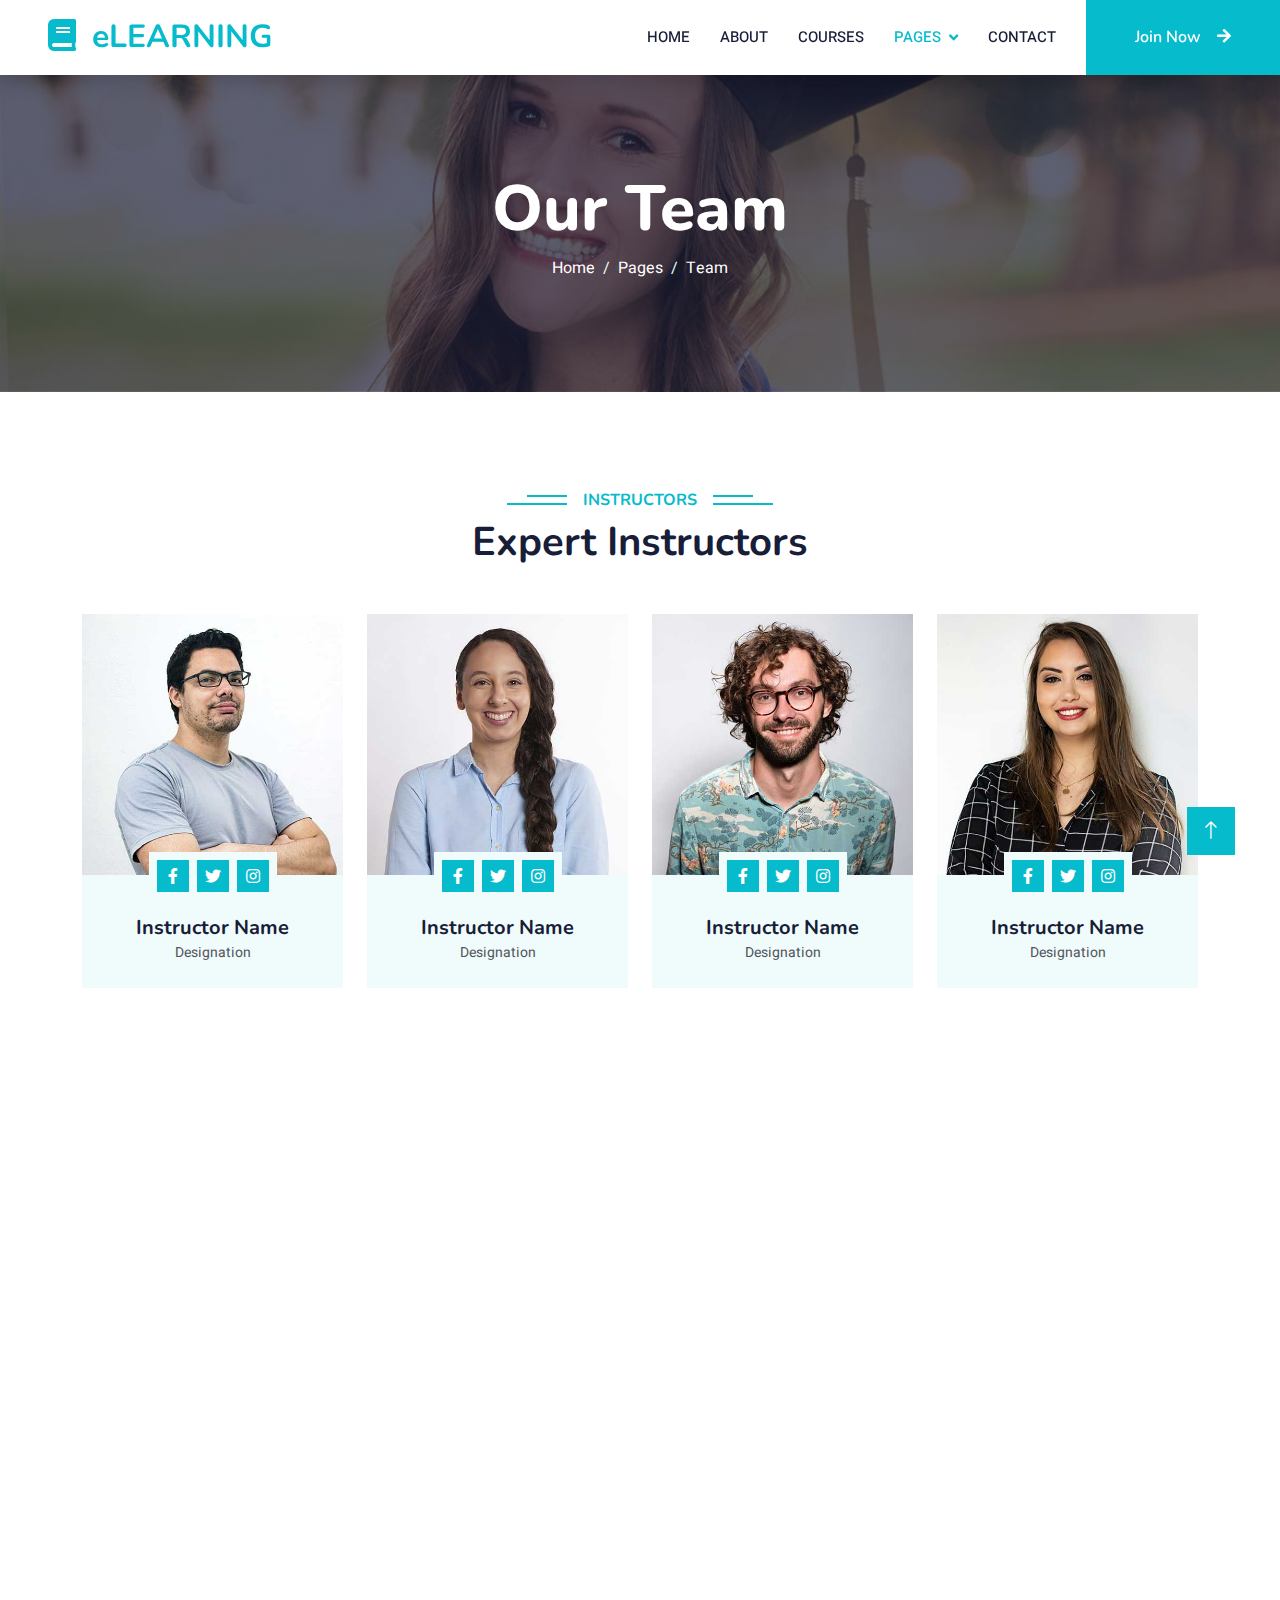
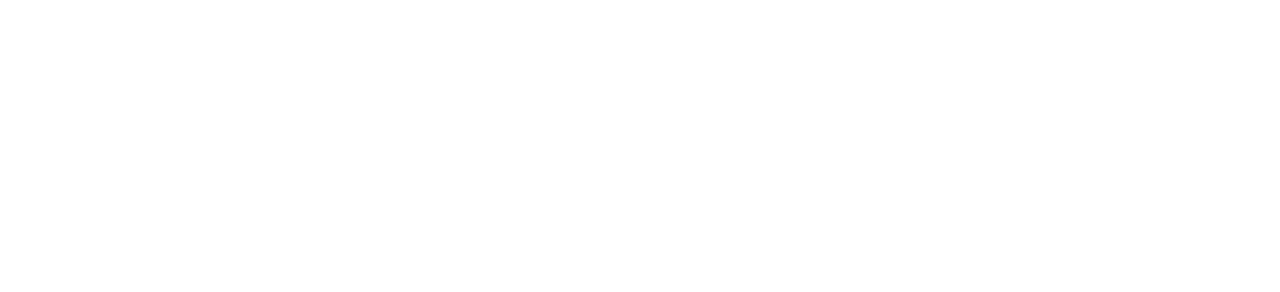
<file: team.html>
<!DOCTYPE html>
<html lang="en">

<head>
    <meta charset="utf-8">
    <title>eLEARNING - eLearning HTML Template</title>
    <meta content="width=device-width, initial-scale=1.0" name="viewport">
    <meta content="" name="keywords">
    <meta content="" name="description">

    <!-- Favicon -->
    <link href="img/favicon.ico" rel="icon">

    <!-- Google Web Fonts -->
    <link rel="preconnect" href="https://fonts.googleapis.com">
    <link rel="preconnect" href="https://fonts.gstatic.com" crossorigin>
    <link href="https://fonts.googleapis.com/css2?family=Heebo:wght@400;500;600&family=Nunito:wght@600;700;800&display=swap" rel="stylesheet">

    <!-- Icon Font Stylesheet -->
    <link href="https://cdnjs.cloudflare.com/ajax/libs/font-awesome/5.10.0/css/all.min.css" rel="stylesheet">
    <link href="https://cdn.jsdelivr.net/npm/bootstrap-icons@1.4.1/font/bootstrap-icons.css" rel="stylesheet">

    <!-- Libraries Stylesheet -->
    <link href="lib/animate/animate.min.css" rel="stylesheet">
    <link href="lib/owlcarousel/assets/owl.carousel.min.css" rel="stylesheet">

    <!-- Customized Bootstrap Stylesheet -->
    <link href="css/bootstrap.min.css" rel="stylesheet">

    <!-- Template Stylesheet -->
    <link href="css/style.css" rel="stylesheet">
</head>

<body>
    <!-- Spinner Start -->
    <div id="spinner" class="show bg-white position-fixed translate-middle w-100 vh-100 top-50 start-50 d-flex align-items-center justify-content-center">
        <div class="spinner-border text-primary" style="width: 3rem; height: 3rem;" role="status">
            <span class="sr-only">Loading...</span>
        </div>
    </div>
    <!-- Spinner End -->


    <!-- Navbar Start -->
    <nav class="navbar navbar-expand-lg bg-white navbar-light shadow sticky-top p-0">
        <a href="index.html" class="navbar-brand d-flex align-items-center px-4 px-lg-5">
            <h2 class="m-0 text-primary"><i class="fa fa-book me-3"></i>eLEARNING</h2>
        </a>
        <button type="button" class="navbar-toggler me-4" data-bs-toggle="collapse" data-bs-target="#navbarCollapse">
            <span class="navbar-toggler-icon"></span>
        </button>
        <div class="collapse navbar-collapse" id="navbarCollapse">
            <div class="navbar-nav ms-auto p-4 p-lg-0">
                <a href="index.html" class="nav-item nav-link">Home</a>
                <a href="about.html" class="nav-item nav-link">About</a>
                <a href="courses.html" class="nav-item nav-link">Courses</a>
                <div class="nav-item dropdown">
                    <a href="#" class="nav-link dropdown-toggle active" data-bs-toggle="dropdown">Pages</a>
                    <div class="dropdown-menu fade-down m-0">
                        <a href="team.html" class="dropdown-item active">Our Team</a>
                        <a href="testimonial.html" class="dropdown-item">Testimonial</a>
                        <a href="404.html" class="dropdown-item">404 Page</a>
                    </div>
                </div>
                <a href="contact.html" class="nav-item nav-link">Contact</a>
            </div>
            <a href="" class="btn btn-primary py-4 px-lg-5 d-none d-lg-block">Join Now<i class="fa fa-arrow-right ms-3"></i></a>
        </div>
    </nav>
    <!-- Navbar End -->


    <!-- Header Start -->
    <div class="container-fluid bg-primary py-5 mb-5 page-header">
        <div class="container py-5">
            <div class="row justify-content-center">
                <div class="col-lg-10 text-center">
                    <h1 class="display-3 text-white animated slideInDown">Our Team</h1>
                    <nav aria-label="breadcrumb">
                        <ol class="breadcrumb justify-content-center">
                            <li class="breadcrumb-item"><a class="text-white" href="#">Home</a></li>
                            <li class="breadcrumb-item"><a class="text-white" href="#">Pages</a></li>
                            <li class="breadcrumb-item text-white active" aria-current="page">Team</li>
                        </ol>
                    </nav>
                </div>
            </div>
        </div>
    </div>
    <!-- Header End -->


    <!-- Team Start -->
    <div class="container-xxl py-5">
        <div class="container">
            <div class="text-center wow fadeInUp" data-wow-delay="0.1s">
                <h6 class="section-title bg-white text-center text-primary px-3">Instructors</h6>
                <h1 class="mb-5">Expert Instructors</h1>
            </div>
            <div class="row g-4">
                <div class="col-lg-3 col-md-6 wow fadeInUp" data-wow-delay="0.1s">
                    <div class="team-item bg-light">
                        <div class="overflow-hidden">
                            <img class="img-fluid" src="img/team-1.jpg" alt="">
                        </div>
                        <div class="position-relative d-flex justify-content-center" style="margin-top: -23px;">
                            <div class="bg-light d-flex justify-content-center pt-2 px-1">
                                <a class="btn btn-sm-square btn-primary mx-1" href=""><i class="fab fa-facebook-f"></i></a>
                                <a class="btn btn-sm-square btn-primary mx-1" href=""><i class="fab fa-twitter"></i></a>
                                <a class="btn btn-sm-square btn-primary mx-1" href=""><i class="fab fa-instagram"></i></a>
                            </div>
                        </div>
                        <div class="text-center p-4">
                            <h5 class="mb-0">Instructor Name</h5>
                            <small>Designation</small>
                        </div>
                    </div>
                </div>
                <div class="col-lg-3 col-md-6 wow fadeInUp" data-wow-delay="0.3s">
                    <div class="team-item bg-light">
                        <div class="overflow-hidden">
                            <img class="img-fluid" src="img/team-2.jpg" alt="">
                        </div>
                        <div class="position-relative d-flex justify-content-center" style="margin-top: -23px;">
                            <div class="bg-light d-flex justify-content-center pt-2 px-1">
                                <a class="btn btn-sm-square btn-primary mx-1" href=""><i class="fab fa-facebook-f"></i></a>
                                <a class="btn btn-sm-square btn-primary mx-1" href=""><i class="fab fa-twitter"></i></a>
                                <a class="btn btn-sm-square btn-primary mx-1" href=""><i class="fab fa-instagram"></i></a>
                            </div>
                        </div>
                        <div class="text-center p-4">
                            <h5 class="mb-0">Instructor Name</h5>
                            <small>Designation</small>
                        </div>
                    </div>
                </div>
                <div class="col-lg-3 col-md-6 wow fadeInUp" data-wow-delay="0.5s">
                    <div class="team-item bg-light">
                        <div class="overflow-hidden">
                            <img class="img-fluid" src="img/team-3.jpg" alt="">
                        </div>
                        <div class="position-relative d-flex justify-content-center" style="margin-top: -23px;">
                            <div class="bg-light d-flex justify-content-center pt-2 px-1">
                                <a class="btn btn-sm-square btn-primary mx-1" href=""><i class="fab fa-facebook-f"></i></a>
                                <a class="btn btn-sm-square btn-primary mx-1" href=""><i class="fab fa-twitter"></i></a>
                                <a class="btn btn-sm-square btn-primary mx-1" href=""><i class="fab fa-instagram"></i></a>
                            </div>
                        </div>
                        <div class="text-center p-4">
                            <h5 class="mb-0">Instructor Name</h5>
                            <small>Designation</small>
                        </div>
                    </div>
                </div>
                <div class="col-lg-3 col-md-6 wow fadeInUp" data-wow-delay="0.7s">
                    <div class="team-item bg-light">
                        <div class="overflow-hidden">
                            <img class="img-fluid" src="img/team-4.jpg" alt="">
                        </div>
                        <div class="position-relative d-flex justify-content-center" style="margin-top: -23px;">
                            <div class="bg-light d-flex justify-content-center pt-2 px-1">
                                <a class="btn btn-sm-square btn-primary mx-1" href=""><i class="fab fa-facebook-f"></i></a>
                                <a class="btn btn-sm-square btn-primary mx-1" href=""><i class="fab fa-twitter"></i></a>
                                <a class="btn btn-sm-square btn-primary mx-1" href=""><i class="fab fa-instagram"></i></a>
                            </div>
                        </div>
                        <div class="text-center p-4">
                            <h5 class="mb-0">Instructor Name</h5>
                            <small>Designation</small>
                        </div>
                    </div>
                </div>
                <div class="col-lg-3 col-md-6 wow fadeInUp" data-wow-delay="0.1s">
                    <div class="team-item bg-light">
                        <div class="overflow-hidden">
                            <img class="img-fluid" src="img/team-2.jpg" alt="">
                        </div>
                        <div class="position-relative d-flex justify-content-center" style="margin-top: -23px;">
                            <div class="bg-light d-flex justify-content-center pt-2 px-1">
                                <a class="btn btn-sm-square btn-primary mx-1" href=""><i class="fab fa-facebook-f"></i></a>
                                <a class="btn btn-sm-square btn-primary mx-1" href=""><i class="fab fa-twitter"></i></a>
                                <a class="btn btn-sm-square btn-primary mx-1" href=""><i class="fab fa-instagram"></i></a>
                            </div>
                        </div>
                        <div class="text-center p-4">
                            <h5 class="mb-0">Instructor Name</h5>
                            <small>Designation</small>
                        </div>
                    </div>
                </div>
                <div class="col-lg-3 col-md-6 wow fadeInUp" data-wow-delay="0.3s">
                    <div class="team-item bg-light">
                        <div class="overflow-hidden">
                            <img class="img-fluid" src="img/team-3.jpg" alt="">
                        </div>
                        <div class="position-relative d-flex justify-content-center" style="margin-top: -23px;">
                            <div class="bg-light d-flex justify-content-center pt-2 px-1">
                                <a class="btn btn-sm-square btn-primary mx-1" href=""><i class="fab fa-facebook-f"></i></a>
                                <a class="btn btn-sm-square btn-primary mx-1" href=""><i class="fab fa-twitter"></i></a>
                                <a class="btn btn-sm-square btn-primary mx-1" href=""><i class="fab fa-instagram"></i></a>
                            </div>
                        </div>
                        <div class="text-center p-4">
                            <h5 class="mb-0">Instructor Name</h5>
                            <small>Designation</small>
                        </div>
                    </div>
                </div>
                <div class="col-lg-3 col-md-6 wow fadeInUp" data-wow-delay="0.5s">
                    <div class="team-item bg-light">
                        <div class="overflow-hidden">
                            <img class="img-fluid" src="img/team-4.jpg" alt="">
                        </div>
                        <div class="position-relative d-flex justify-content-center" style="margin-top: -23px;">
                            <div class="bg-light d-flex justify-content-center pt-2 px-1">
                                <a class="btn btn-sm-square btn-primary mx-1" href=""><i class="fab fa-facebook-f"></i></a>
                                <a class="btn btn-sm-square btn-primary mx-1" href=""><i class="fab fa-twitter"></i></a>
                                <a class="btn btn-sm-square btn-primary mx-1" href=""><i class="fab fa-instagram"></i></a>
                            </div>
                        </div>
                        <div class="text-center p-4">
                            <h5 class="mb-0">Instructor Name</h5>
                            <small>Designation</small>
                        </div>
                    </div>
                </div>
                <div class="col-lg-3 col-md-6 wow fadeInUp" data-wow-delay="0.7s">
                    <div class="team-item bg-light">
                        <div class="overflow-hidden">
                            <img class="img-fluid" src="img/team-1.jpg" alt="">
                        </div>
                        <div class="position-relative d-flex justify-content-center" style="margin-top: -23px;">
                            <div class="bg-light d-flex justify-content-center pt-2 px-1">
                                <a class="btn btn-sm-square btn-primary mx-1" href=""><i class="fab fa-facebook-f"></i></a>
                                <a class="btn btn-sm-square btn-primary mx-1" href=""><i class="fab fa-twitter"></i></a>
                                <a class="btn btn-sm-square btn-primary mx-1" href=""><i class="fab fa-instagram"></i></a>
                            </div>
                        </div>
                        <div class="text-center p-4">
                            <h5 class="mb-0">Instructor Name</h5>
                            <small>Designation</small>
                        </div>
                    </div>
                </div>
            </div>
        </div>
    </div>
    <!-- Team End -->
        

    <!-- Footer Start -->
    <div class="container-fluid bg-dark text-light footer pt-5 mt-5 wow fadeIn" data-wow-delay="0.1s">
        <div class="container py-5">
            <div class="row g-5">
                <div class="col-lg-3 col-md-6">
                    <h4 class="text-white mb-3">Quick Link</h4>
                    <a class="btn btn-link" href="">About Us</a>
                    <a class="btn btn-link" href="">Contact Us</a>
                    <a class="btn btn-link" href="">Privacy Policy</a>
                    <a class="btn btn-link" href="">Terms & Condition</a>
                    <a class="btn btn-link" href="">FAQs & Help</a>
                </div>
                <div class="col-lg-3 col-md-6">
                    <h4 class="text-white mb-3">Contact</h4>
                    <p class="mb-2"><i class="fa fa-map-marker-alt me-3"></i>123 Street, New York, USA</p>
                    <p class="mb-2"><i class="fa fa-phone-alt me-3"></i>+012 345 67890</p>
                    <p class="mb-2"><i class="fa fa-envelope me-3"></i>info@example.com</p>
                    <div class="d-flex pt-2">
                        <a class="btn btn-outline-light btn-social" href=""><i class="fab fa-twitter"></i></a>
                        <a class="btn btn-outline-light btn-social" href=""><i class="fab fa-facebook-f"></i></a>
                        <a class="btn btn-outline-light btn-social" href=""><i class="fab fa-youtube"></i></a>
                        <a class="btn btn-outline-light btn-social" href=""><i class="fab fa-linkedin-in"></i></a>
                    </div>
                </div>
                <div class="col-lg-3 col-md-6">
                    <h4 class="text-white mb-3">Gallery</h4>
                    <div class="row g-2 pt-2">
                        <div class="col-4">
                            <img class="img-fluid bg-light p-1" src="img/course-1.jpg" alt="">
                        </div>
                        <div class="col-4">
                            <img class="img-fluid bg-light p-1" src="img/course-2.jpg" alt="">
                        </div>
                        <div class="col-4">
                            <img class="img-fluid bg-light p-1" src="img/course-3.jpg" alt="">
                        </div>
                        <div class="col-4">
                            <img class="img-fluid bg-light p-1" src="img/course-2.jpg" alt="">
                        </div>
                        <div class="col-4">
                            <img class="img-fluid bg-light p-1" src="img/course-3.jpg" alt="">
                        </div>
                        <div class="col-4">
                            <img class="img-fluid bg-light p-1" src="img/course-1.jpg" alt="">
                        </div>
                    </div>
                </div>
                <div class="col-lg-3 col-md-6">
                    <h4 class="text-white mb-3">Newsletter</h4>
                    <p>Dolor amet sit justo amet elitr clita ipsum elitr est.</p>
                    <div class="position-relative mx-auto" style="max-width: 400px;">
                        <input class="form-control border-0 w-100 py-3 ps-4 pe-5" type="text" placeholder="Your email">
                        <button type="button" class="btn btn-primary py-2 position-absolute top-0 end-0 mt-2 me-2">SignUp</button>
                    </div>
                </div>
            </div>
        </div>
        <div class="container">
            <div class="copyright">
                <div class="row">
                    <div class="col-md-6 text-center text-md-start mb-3 mb-md-0">
                        &copy; <a class="border-bottom" href="#">Your Site Name</a>, All Right Reserved.

                        <!--/*** This template is free as long as you keep the footer author’s credit link/attribution link/backlink. If you'd like to use the template without the footer author’s credit link/attribution link/backlink, you can purchase the Credit Removal License from "https://htmlcodex.com/credit-removal". Thank you for your support. ***/-->
                        Designed By <a class="border-bottom" href="https://htmlcodex.com">HTML Codex</a>
                    </div>
                    <div class="col-md-6 text-center text-md-end">
                        <div class="footer-menu">
                            <a href="">Home</a>
                            <a href="">Cookies</a>
                            <a href="">Help</a>
                            <a href="">FQAs</a>
                        </div>
                    </div>
                </div>
            </div>
        </div>
    </div>
    <!-- Footer End -->


    <!-- Back to Top -->
    <a href="#" class="btn btn-lg btn-primary btn-lg-square back-to-top"><i class="bi bi-arrow-up"></i></a>


    <!-- JavaScript Libraries -->
    <script src="https://code.jquery.com/jquery-3.4.1.min.js"></script>
    <script src="https://cdn.jsdelivr.net/npm/bootstrap@5.0.0/dist/js/bootstrap.bundle.min.js"></script>
    <script src="lib/wow/wow.min.js"></script>
    <script src="lib/easing/easing.min.js"></script>
    <script src="lib/waypoints/waypoints.min.js"></script>
    <script src="lib/owlcarousel/owl.carousel.min.js"></script>

    <!-- Template Javascript -->
    <script src="js/main.js"></script>
</body>

</html>
</file>
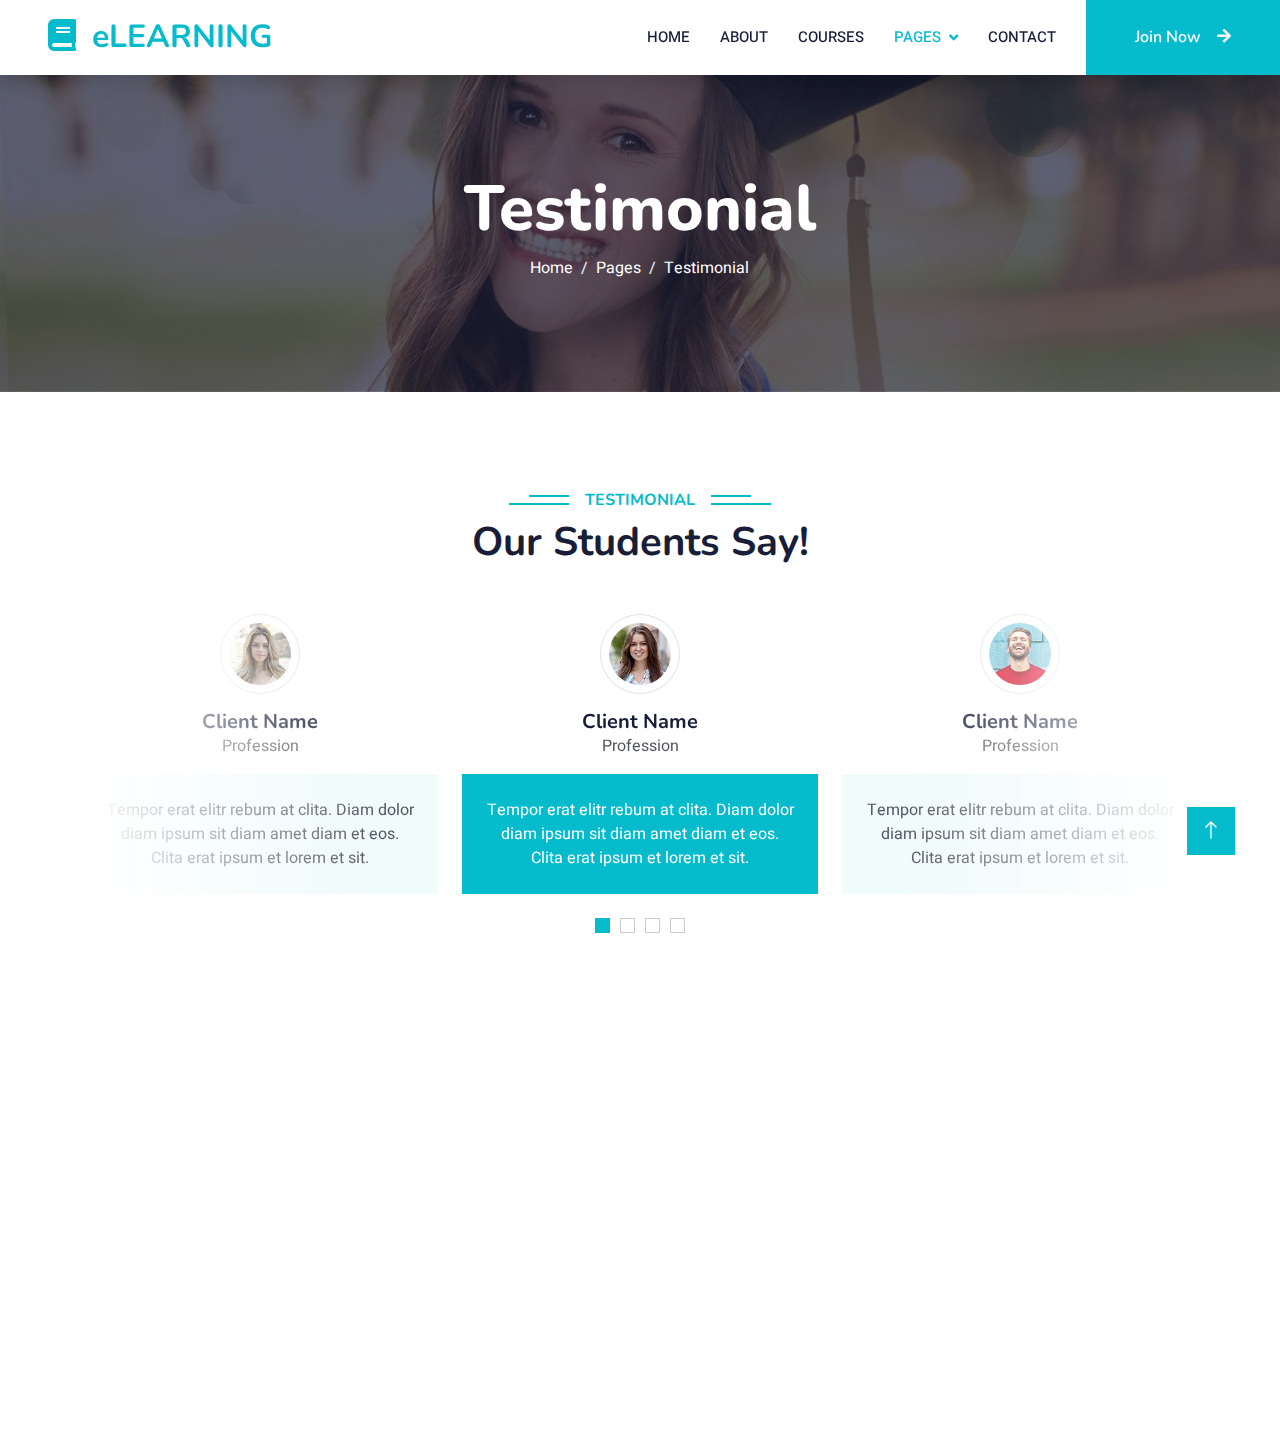
<file: testimonial.html>
<!DOCTYPE html>
<html lang="en">

<head>
    <meta charset="utf-8">
    <title>eLEARNING - eLearning HTML Template</title>
    <meta content="width=device-width, initial-scale=1.0" name="viewport">
    <meta content="" name="keywords">
    <meta content="" name="description">

    <!-- Favicon -->
    <link href="img/favicon.ico" rel="icon">

    <!-- Google Web Fonts -->
    <link rel="preconnect" href="https://fonts.googleapis.com">
    <link rel="preconnect" href="https://fonts.gstatic.com" crossorigin>
    <link href="https://fonts.googleapis.com/css2?family=Heebo:wght@400;500;600&family=Nunito:wght@600;700;800&display=swap" rel="stylesheet">

    <!-- Icon Font Stylesheet -->
    <link href="https://cdnjs.cloudflare.com/ajax/libs/font-awesome/5.10.0/css/all.min.css" rel="stylesheet">
    <link href="https://cdn.jsdelivr.net/npm/bootstrap-icons@1.4.1/font/bootstrap-icons.css" rel="stylesheet">

    <!-- Libraries Stylesheet -->
    <link href="lib/animate/animate.min.css" rel="stylesheet">
    <link href="lib/owlcarousel/assets/owl.carousel.min.css" rel="stylesheet">

    <!-- Customized Bootstrap Stylesheet -->
    <link href="css/bootstrap.min.css" rel="stylesheet">

    <!-- Template Stylesheet -->
    <link href="css/style.css" rel="stylesheet">
</head>

<body>
    <!-- Spinner Start -->
    <div id="spinner" class="show bg-white position-fixed translate-middle w-100 vh-100 top-50 start-50 d-flex align-items-center justify-content-center">
        <div class="spinner-border text-primary" style="width: 3rem; height: 3rem;" role="status">
            <span class="sr-only">Loading...</span>
        </div>
    </div>
    <!-- Spinner End -->


    <!-- Navbar Start -->
    <nav class="navbar navbar-expand-lg bg-white navbar-light shadow sticky-top p-0">
        <a href="index.html" class="navbar-brand d-flex align-items-center px-4 px-lg-5">
            <h2 class="m-0 text-primary"><i class="fa fa-book me-3"></i>eLEARNING</h2>
        </a>
        <button type="button" class="navbar-toggler me-4" data-bs-toggle="collapse" data-bs-target="#navbarCollapse">
            <span class="navbar-toggler-icon"></span>
        </button>
        <div class="collapse navbar-collapse" id="navbarCollapse">
            <div class="navbar-nav ms-auto p-4 p-lg-0">
                <a href="index.html" class="nav-item nav-link">Home</a>
                <a href="about.html" class="nav-item nav-link">About</a>
                <a href="courses.html" class="nav-item nav-link">Courses</a>
                <div class="nav-item dropdown">
                    <a href="#" class="nav-link dropdown-toggle active" data-bs-toggle="dropdown">Pages</a>
                    <div class="dropdown-menu fade-down m-0">
                        <a href="team.html" class="dropdown-item">Our Team</a>
                        <a href="testimonial.html" class="dropdown-item active">Testimonial</a>
                        <a href="404.html" class="dropdown-item">404 Page</a>
                    </div>
                </div>
                <a href="contact.html" class="nav-item nav-link">Contact</a>
            </div>
            <a href="" class="btn btn-primary py-4 px-lg-5 d-none d-lg-block">Join Now<i class="fa fa-arrow-right ms-3"></i></a>
        </div>
    </nav>
    <!-- Navbar End -->


    <!-- Header Start -->
    <div class="container-fluid bg-primary py-5 mb-5 page-header">
        <div class="container py-5">
            <div class="row justify-content-center">
                <div class="col-lg-10 text-center">
                    <h1 class="display-3 text-white animated slideInDown">Testimonial</h1>
                    <nav aria-label="breadcrumb">
                        <ol class="breadcrumb justify-content-center">
                            <li class="breadcrumb-item"><a class="text-white" href="#">Home</a></li>
                            <li class="breadcrumb-item"><a class="text-white" href="#">Pages</a></li>
                            <li class="breadcrumb-item text-white active" aria-current="page">Testimonial</li>
                        </ol>
                    </nav>
                </div>
            </div>
        </div>
    </div>
    <!-- Header End -->


    <!-- Testimonial Start -->
    <div class="container-xxl py-5 wow fadeInUp" data-wow-delay="0.1s">
        <div class="container">
            <div class="text-center">
                <h6 class="section-title bg-white text-center text-primary px-3">Testimonial</h6>
                <h1 class="mb-5">Our Students Say!</h1>
            </div>
            <div class="owl-carousel testimonial-carousel position-relative">
                <div class="testimonial-item text-center">
                    <img class="border rounded-circle p-2 mx-auto mb-3" src="img/testimonial-1.jpg" style="width: 80px; height: 80px;">
                    <h5 class="mb-0">Client Name</h5>
                    <p>Profession</p>
                    <div class="testimonial-text bg-light text-center p-4">
                    <p class="mb-0">Tempor erat elitr rebum at clita. Diam dolor diam ipsum sit diam amet diam et eos. Clita erat ipsum et lorem et sit.</p>
                    </div>
                </div>
                <div class="testimonial-item text-center">
                    <img class="border rounded-circle p-2 mx-auto mb-3" src="img/testimonial-2.jpg" style="width: 80px; height: 80px;">
                    <h5 class="mb-0">Client Name</h5>
                    <p>Profession</p>
                    <div class="testimonial-text bg-light text-center p-4">
                    <p class="mb-0">Tempor erat elitr rebum at clita. Diam dolor diam ipsum sit diam amet diam et eos. Clita erat ipsum et lorem et sit.</p>
                    </div>
                </div>
                <div class="testimonial-item text-center">
                    <img class="border rounded-circle p-2 mx-auto mb-3" src="img/testimonial-3.jpg" style="width: 80px; height: 80px;">
                    <h5 class="mb-0">Client Name</h5>
                    <p>Profession</p>
                    <div class="testimonial-text bg-light text-center p-4">
                    <p class="mb-0">Tempor erat elitr rebum at clita. Diam dolor diam ipsum sit diam amet diam et eos. Clita erat ipsum et lorem et sit.</p>
                    </div>
                </div>
                <div class="testimonial-item text-center">
                    <img class="border rounded-circle p-2 mx-auto mb-3" src="img/testimonial-4.jpg" style="width: 80px; height: 80px;">
                    <h5 class="mb-0">Client Name</h5>
                    <p>Profession</p>
                    <div class="testimonial-text bg-light text-center p-4">
                    <p class="mb-0">Tempor erat elitr rebum at clita. Diam dolor diam ipsum sit diam amet diam et eos. Clita erat ipsum et lorem et sit.</p>
                    </div>
                </div>
            </div>
        </div>
    </div>
    <!-- Testimonial End -->
        

    <!-- Footer Start -->
    <div class="container-fluid bg-dark text-light footer pt-5 mt-5 wow fadeIn" data-wow-delay="0.1s">
        <div class="container py-5">
            <div class="row g-5">
                <div class="col-lg-3 col-md-6">
                    <h4 class="text-white mb-3">Quick Link</h4>
                    <a class="btn btn-link" href="">About Us</a>
                    <a class="btn btn-link" href="">Contact Us</a>
                    <a class="btn btn-link" href="">Privacy Policy</a>
                    <a class="btn btn-link" href="">Terms & Condition</a>
                    <a class="btn btn-link" href="">FAQs & Help</a>
                </div>
                <div class="col-lg-3 col-md-6">
                    <h4 class="text-white mb-3">Contact</h4>
                    <p class="mb-2"><i class="fa fa-map-marker-alt me-3"></i>123 Street, New York, USA</p>
                    <p class="mb-2"><i class="fa fa-phone-alt me-3"></i>+012 345 67890</p>
                    <p class="mb-2"><i class="fa fa-envelope me-3"></i>info@example.com</p>
                    <div class="d-flex pt-2">
                        <a class="btn btn-outline-light btn-social" href=""><i class="fab fa-twitter"></i></a>
                        <a class="btn btn-outline-light btn-social" href=""><i class="fab fa-facebook-f"></i></a>
                        <a class="btn btn-outline-light btn-social" href=""><i class="fab fa-youtube"></i></a>
                        <a class="btn btn-outline-light btn-social" href=""><i class="fab fa-linkedin-in"></i></a>
                    </div>
                </div>
                <div class="col-lg-3 col-md-6">
                    <h4 class="text-white mb-3">Gallery</h4>
                    <div class="row g-2 pt-2">
                        <div class="col-4">
                            <img class="img-fluid bg-light p-1" src="img/course-1.jpg" alt="">
                        </div>
                        <div class="col-4">
                            <img class="img-fluid bg-light p-1" src="img/course-2.jpg" alt="">
                        </div>
                        <div class="col-4">
                            <img class="img-fluid bg-light p-1" src="img/course-3.jpg" alt="">
                        </div>
                        <div class="col-4">
                            <img class="img-fluid bg-light p-1" src="img/course-2.jpg" alt="">
                        </div>
                        <div class="col-4">
                            <img class="img-fluid bg-light p-1" src="img/course-3.jpg" alt="">
                        </div>
                        <div class="col-4">
                            <img class="img-fluid bg-light p-1" src="img/course-1.jpg" alt="">
                        </div>
                    </div>
                </div>
                <div class="col-lg-3 col-md-6">
                    <h4 class="text-white mb-3">Newsletter</h4>
                    <p>Dolor amet sit justo amet elitr clita ipsum elitr est.</p>
                    <div class="position-relative mx-auto" style="max-width: 400px;">
                        <input class="form-control border-0 w-100 py-3 ps-4 pe-5" type="text" placeholder="Your email">
                        <button type="button" class="btn btn-primary py-2 position-absolute top-0 end-0 mt-2 me-2">SignUp</button>
                    </div>
                </div>
            </div>
        </div>
        <div class="container">
            <div class="copyright">
                <div class="row">
                    <div class="col-md-6 text-center text-md-start mb-3 mb-md-0">
                        &copy; <a class="border-bottom" href="#">Your Site Name</a>, All Right Reserved.

                        <!--/*** This template is free as long as you keep the footer author’s credit link/attribution link/backlink. If you'd like to use the template without the footer author’s credit link/attribution link/backlink, you can purchase the Credit Removal License from "https://htmlcodex.com/credit-removal". Thank you for your support. ***/-->
                        Designed By <a class="border-bottom" href="https://htmlcodex.com">HTML Codex</a>
                    </div>
                    <div class="col-md-6 text-center text-md-end">
                        <div class="footer-menu">
                            <a href="">Home</a>
                            <a href="">Cookies</a>
                            <a href="">Help</a>
                            <a href="">FQAs</a>
                        </div>
                    </div>
                </div>
            </div>
        </div>
    </div>
    <!-- Footer End -->


    <!-- Back to Top -->
    <a href="#" class="btn btn-lg btn-primary btn-lg-square back-to-top"><i class="bi bi-arrow-up"></i></a>


    <!-- JavaScript Libraries -->
    <script src="https://code.jquery.com/jquery-3.4.1.min.js"></script>
    <script src="https://cdn.jsdelivr.net/npm/bootstrap@5.0.0/dist/js/bootstrap.bundle.min.js"></script>
    <script src="lib/wow/wow.min.js"></script>
    <script src="lib/easing/easing.min.js"></script>
    <script src="lib/waypoints/waypoints.min.js"></script>
    <script src="lib/owlcarousel/owl.carousel.min.js"></script>

    <!-- Template Javascript -->
    <script src="js/main.js"></script>
</body>

</html>
</file>
<file: css/style.css>
/********** Template CSS **********/
:root {
  --primary: #06bbcc;
  --light: #f0fbfc;
  --dark: #181d38;
}

.fw-medium {
  font-weight: 600 !important;
}

.fw-semi-bold {
  font-weight: 700 !important;
}

.back-to-top {
  position: fixed;
  display: none;
  right: 45px;
  bottom: 45px;
  z-index: 99;
}

/*** Spinner ***/
#spinner {
  opacity: 0;
  visibility: hidden;
  transition: opacity 0.5s ease-out, visibility 0s linear 0.5s;
  z-index: 99999;
}

#spinner.show {
  transition: opacity 0.5s ease-out, visibility 0s linear 0s;
  visibility: visible;
  opacity: 1;
}

/*** Button ***/
.btn {
  font-family: "Nunito", sans-serif;
  font-weight: 600;
  transition: 0.5s;
}

.btn.btn-primary,
.btn.btn-secondary {
  color: #ffffff;
}

.btn-square {
  width: 38px;
  height: 38px;
}

.btn-sm-square {
  width: 32px;
  height: 32px;
}

.btn-lg-square {
  width: 48px;
  height: 48px;
}

.btn-square,
.btn-sm-square,
.btn-lg-square {
  padding: 0;
  display: flex;
  align-items: center;
  justify-content: center;
  font-weight: normal;
  border-radius: 0px;
}

/*** Navbar ***/
.navbar .dropdown-toggle::after {
  border: none;
  content: "\f107";
  font-family: "Font Awesome 5 Free";
  font-weight: 900;
  vertical-align: middle;
  margin-left: 8px;
}

.navbar-light .navbar-nav .nav-link {
  margin-right: 30px;
  padding: 25px 0;
  color: #ffffff;
  font-size: 15px;
  text-transform: uppercase;
  outline: none;
}

.navbar-light .navbar-nav .nav-link:hover,
.navbar-light .navbar-nav .nav-link.active {
  color: var(--primary);
}

@media (max-width: 991.98px) {
  .navbar-light .navbar-nav .nav-link {
    margin-right: 0;
    padding: 10px 0;
  }

  .navbar-light .navbar-nav {
    border-top: 1px solid #eeeeee;
  }
}

.navbar-light .navbar-brand,
.navbar-light a.btn {
  height: 75px;
}

.navbar-light .navbar-nav .nav-link {
  color: var(--dark);
  font-weight: 500;
}

.navbar-light.sticky-top {
  top: -100px;
  transition: 0.5s;
}

@media (min-width: 992px) {
  .navbar .nav-item .dropdown-menu {
    display: block;
    margin-top: 0;
    opacity: 0;
    visibility: hidden;
    transition: 0.5s;
  }

  .navbar .dropdown-menu.fade-down {
    top: 100%;
    transform: rotateX(-75deg);
    transform-origin: 0% 0%;
  }

  .navbar .nav-item:hover .dropdown-menu {
    top: 100%;
    transform: rotateX(0deg);
    visibility: visible;
    transition: 0.5s;
    opacity: 1;
  }
}

/*** Header carousel ***/
@media (max-width: 768px) {
  .header-carousel .owl-carousel-item {
    position: relative;
    min-height: 500px;
  }

  .header-carousel .owl-carousel-item img {
    position: absolute;
    width: 100%;
    height: 100%;
    object-fit: cover;
  }
}

.header-carousel .owl-nav {
  position: absolute;
  top: 50%;
  right: 8%;
  transform: translateY(-50%);
  display: flex;
  flex-direction: column;
}

.header-carousel .owl-nav .owl-prev,
.header-carousel .owl-nav .owl-next {
  margin: 7px 0;
  width: 45px;
  height: 45px;
  display: flex;
  align-items: center;
  justify-content: center;
  color: #ffffff;
  background: transparent;
  border: 1px solid #ffffff;
  font-size: 22px;
  transition: 0.5s;
}

.header-carousel .owl-nav .owl-prev:hover,
.header-carousel .owl-nav .owl-next:hover {
  background: var(--primary);
  border-color: var(--primary);
}

.page-header {
  background: linear-gradient(rgba(24, 29, 56, 0.7), rgba(24, 29, 56, 0.7)),
    url(../img/carousel-1.jpg);
  background-position: center center;
  background-repeat: no-repeat;
  background-size: cover;
}

.page-header-inner {
  background: rgba(15, 23, 43, 0.7);
}

.breadcrumb-item + .breadcrumb-item::before {
  color: var(--light);
}

/*** Section Title ***/
.section-title {
  position: relative;
  display: inline-block;
  text-transform: uppercase;
}

.section-title::before {
  position: absolute;
  content: "";
  width: calc(100% + 80px);
  height: 2px;
  top: 4px;
  left: -40px;
  background: var(--primary);
  z-index: -1;
}

.section-title::after {
  position: absolute;
  content: "";
  width: calc(100% + 120px);
  height: 2px;
  bottom: 5px;
  left: -60px;
  background: var(--primary);
  z-index: -1;
}

.section-title.text-start::before {
  width: calc(100% + 40px);
  left: 0;
}

.section-title.text-start::after {
  width: calc(100% + 60px);
  left: 0;
}

.section-title-secondary {
  position: relative;
  display: inline-block;
  text-transform: uppercase;
  background-color: #f0fbfc !important;
}

.section-title-secondary::before {
  position: absolute;
  content: "";
  width: calc(100% + 80px);
  height: 2px;
  top: 4px;
  left: -40px;
  background: var(--dark);
  z-index: -1;
}

.section-title-secondary::after {
  position: absolute;
  content: "";
  width: calc(100% + 120px);
  height: 2px;
  bottom: 5px;
  left: -60px;
  background: var(--dark);
  z-index: -1;
}

.section-title-secondary.text-start::before {
  width: calc(100% + 40px);
  left: 0;
}

.section-title-secondary.text-start::after {
  width: calc(100% + 60px);
  left: 0;
}

/*** Service ***/
.service-item {
  background: var(--light);
  transition: 0.5s;
}

.service-item:hover {
  margin-top: -10px;
  background: var(--primary);
}

.service-item * {
  transition: 0.5s;
}

.service-item:hover * {
  color: var(--light) !important;
}

/*** Categories & Courses ***/
.category img,
.course-item img {
  transition: 0.5s;
}

.category a:hover img,
.course-item:hover img {
  transform: scale(1.1);
}

/*** Team ***/
.team-item img {
  transition: 0.5s;
}

.team-item:hover img {
  transform: scale(1.1);
}

/*** Testimonial ***/
.testimonial-carousel::before {
  position: absolute;
  content: "";
  top: 0;
  left: 0;
  height: 100%;
  width: 0;
  background: linear-gradient(
    to right,
    rgba(255, 255, 255, 1) 0%,
    rgba(255, 255, 255, 0) 100%
  );
  z-index: 1;
}

.testimonial-carousel::after {
  position: absolute;
  content: "";
  top: 0;
  right: 0;
  height: 100%;
  width: 0;
  background: linear-gradient(
    to left,
    rgba(255, 255, 255, 1) 0%,
    rgba(255, 255, 255, 0) 100%
  );
  z-index: 1;
}

@media (min-width: 768px) {
  .testimonial-carousel::before,
  .testimonial-carousel::after {
    width: 200px;
  }
}

@media (min-width: 992px) {
  .testimonial-carousel::before,
  .testimonial-carousel::after {
    width: 300px;
  }
}

.testimonial-carousel .owl-item .testimonial-text,
.testimonial-carousel .owl-item.center .testimonial-text * {
  transition: 0.5s;
}

.testimonial-carousel .owl-item.center .testimonial-text {
  background: var(--primary) !important;
}

.testimonial-carousel .owl-item.center .testimonial-text * {
  color: #ffffff !important;
}

.testimonial-carousel .owl-dots {
  margin-top: 24px;
  display: flex;
  align-items: flex-end;
  justify-content: center;
}

.testimonial-carousel .owl-dot {
  position: relative;
  display: inline-block;
  margin: 0 5px;
  width: 15px;
  height: 15px;
  border: 1px solid #cccccc;
  transition: 0.5s;
}

.testimonial-carousel .owl-dot.active {
  background: var(--primary);
  border-color: var(--primary);
}

/*** Footer ***/
.footer .btn.btn-social {
  margin-right: 5px;
  width: 35px;
  height: 35px;
  display: flex;
  align-items: center;
  justify-content: center;
  color: var(--light);
  font-weight: normal;
  border: 1px solid #ffffff;
  border-radius: 35px;
  transition: 0.3s;
}

.footer .btn.btn-social:hover {
  color: var(--primary);
}

.footer .btn.btn-link {
  display: block;
  margin-bottom: 5px;
  padding: 0;
  text-align: left;
  color: #ffffff;
  font-size: 15px;
  font-weight: normal;
  text-transform: capitalize;
  transition: 0.3s;
}

.footer .btn.btn-link::before {
  position: relative;
  content: "\f105";
  font-family: "Font Awesome 5 Free";
  font-weight: 900;
  margin-right: 10px;
}

.footer .btn.btn-link:hover {
  letter-spacing: 1px;
  box-shadow: none;
}

.footer .copyright {
  padding: 25px 0;
  font-size: 15px;
  border-top: 1px solid rgba(256, 256, 256, 0.1);
}

.footer .copyright a {
  color: var(--light);
}

.footer .footer-menu a {
  margin-right: 15px;
  padding-right: 15px;
  border-right: 1px solid rgba(255, 255, 255, 0.1);
}

.footer .footer-menu a:last-child {
  margin-right: 0;
  padding-right: 0;
  border-right: none;
}
</file>
